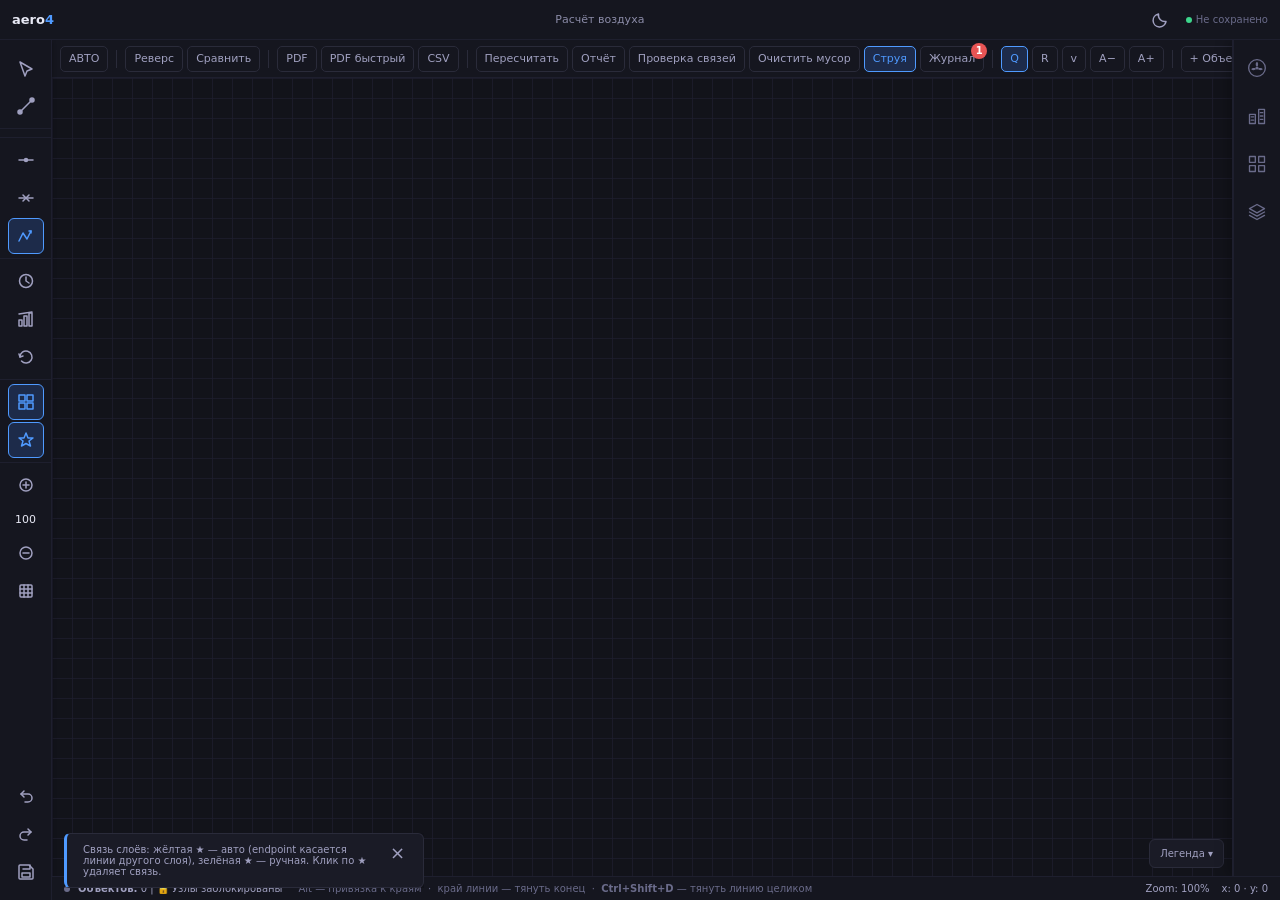
<file: index.html>
<!DOCTYPE html>
<html lang="ru">

<head>
  <meta charset="UTF-8">
  <meta http-equiv="Content-Security-Policy" content="default-src 'self'; script-src 'self' 'unsafe-inline'; style-src 'self' 'unsafe-inline'; img-src 'self' data: blob: https: http:; font-src 'self' data:; connect-src 'self' blob:; object-src 'none'; base-uri 'self'; form-action 'self';">
  <title>Расчёт вентиляционной сети шахтных выработок</title>
  <script src="./js/fabric-min.js"></script>
  <script src="./js/vendor/jspdf.umd.min.js"></script>
  <script src="./js/vendor/html2canvas.min.js"></script>
  <!-- п.5: three.js / OrbitControls временно не грузим — 3D отключён -->
  <!-- <script src="./js/vendor/three.min.js"></script> -->
  <!-- <script src="./js/vendor/OrbitControls.js"></script> -->

  <!-- CSS — порядок загрузки важен -->
  <link rel="stylesheet" href="./styles/variables.css">
  <link rel="stylesheet" href="./styles/reset.css">
  <link rel="stylesheet" href="./styles/layout.css">
  <link rel="stylesheet" href="./styles/components.css">
  <link rel="stylesheet" href="./styles/canvas.css">
  <link rel="stylesheet" href="./styles/panels.css">
  <link rel="stylesheet" href="./styles/modal.css">
  <link rel="stylesheet" href="./styles/animations.css">
  <link rel="stylesheet" href="./styles/view3d.css">
</head>

<body>
  <div class="app-shell">

    <!-- ═══ ХЕДЕР (40px) ═══ -->
    <header class="app-header">
      <div class="app-header__logo">aero<span>4</span></div>
      <nav class="app-header__menu">
        <!-- 2026-05-13: переход на отдельную страницу временно отключён по запросу.
             Текст оставлен для визуальной непрерывности шапки, но кликабельная
             ссылка закомментирована. -->
        <span class="app-header__menu-item" style="cursor:default;opacity:0.85;">Расчёт воздуха</span>
        <!-- <a href="air-demand.html" class="app-header__menu-item">Расчёт воздуха</a> -->
      </nav>
      <div class="app-header__status">
        <button class="toolbar-btn" id="themeToggleBtn" data-tooltip="Тема" onclick="toggleTheme()" style="width:28px;height:28px;">
          <svg viewBox="0 0 18 18" fill="none" stroke="currentColor" stroke-width="1.5" stroke-linecap="round" stroke-linejoin="round">
            <path d="M15 10.5A6.5 6.5 0 0 1 7.5 3a6.5 6.5 0 1 0 7.5 7.5z"/>
          </svg>
        </button>
        <div class="app-header__save-badge">
          <span class="app-header__save-dot" id="saveDot"></span>
          <span id="saveStatusText">Не сохранено</span>
        </div>
      </div>
    </header>

    <!-- ═══ ЛЕВЫЙ ТУЛБАР (52px) ═══ -->
    <aside class="app-toolbar">
      <!-- Группа 1: Выделение, Линия -->
      <div class="toolbar-group">
        <button class="toolbar-btn" data-tooltip="Выделение" data-hotkey="Esc" onclick="deactivateAllModes()">
          <svg viewBox="0 0 18 18" fill="none" stroke="currentColor" stroke-width="1.5" stroke-linecap="round" stroke-linejoin="round">
            <path d="M3 3l5 14 2-5 5-2L3 3z"/>
          </svg>
        </button>
        <button class="toolbar-btn" id="lineDrawingBtn" data-tooltip="Ветвь" data-hotkey="L" onclick="activateLineDrawing()">
          <svg viewBox="0 0 18 18" fill="none" stroke="currentColor" stroke-width="1.5" stroke-linecap="round" stroke-linejoin="round">
            <line x1="3" y1="15" x2="15" y2="3"/>
            <circle cx="3" cy="15" r="2" fill="currentColor"/>
            <circle cx="15" cy="3" r="2" fill="currentColor"/>
          </svg>
        </button>
      </div>

      <!-- Группа 1.5: Связь слоёв -->
      <div class="toolbar-group">
        <!-- Связь слоёв теперь определяется АВТОМАТИЧЕСКИ при касании endpoint
             линии одного слоя на линию другого слоя (≤10px). Жёлтая ★ = авто,
             зелёная ★ = ручная (старые точки сохранены, кнопку скрыли). -->
        <button class="toolbar-btn" id="crossLayerBtn" data-tooltip="Связь слоёв (ручной режим, скрыт)" onclick="toggleCrossLayerMode()" style="display:none;">
          <svg viewBox="0 0 18 18" fill="none" stroke="currentColor" stroke-width="1.5" stroke-linecap="round" stroke-linejoin="round">
            <line x1="2" y1="9" x2="16" y2="9"/>
            <line x1="9" y1="2" x2="9" y2="16"/>
            <circle cx="9" cy="9" r="3" fill="currentColor" stroke="none"/>
          </svg>
        </button>
      </div>

      <!-- Группа 2: Разделить, Упростить, Непрерывный -->
      <div class="toolbar-group">
        <button class="toolbar-btn" data-tooltip="Разделить" data-hotkey="S" onclick="splitAllLines()">
          <svg viewBox="0 0 18 18" fill="none" stroke="currentColor" stroke-width="1.5" stroke-linecap="round" stroke-linejoin="round">
            <line x1="2" y1="9" x2="7" y2="9"/>
            <line x1="11" y1="9" x2="16" y2="9"/>
            <circle cx="9" cy="9" r="1.5" fill="currentColor"/>
          </svg>
        </button>
        <button class="toolbar-btn" data-tooltip="Упростить (объединить сегменты)" onclick="simplifyAllLines()">
          <svg viewBox="0 0 18 18" fill="none" stroke="currentColor" stroke-width="1.5" stroke-linecap="round" stroke-linejoin="round">
            <line x1="2" y1="9" x2="16" y2="9"/>
            <polyline points="6,6 9,9 6,12"/>
            <polyline points="12,6 9,9 12,12"/>
          </svg>
        </button>
        <button class="toolbar-btn" id="continuousModeBtn" data-tooltip="Непрерывный" onclick="toggleContinuousMode()">
          <svg viewBox="0 0 18 18" fill="none" stroke="currentColor" stroke-width="1.5" stroke-linecap="round" stroke-linejoin="round">
            <polyline points="2,14 6,6 10,12 14,4"/>
            <polyline points="12,4 14,4 14,6"/>
          </svg>
        </button>
      </div>

      <!-- Группа 3: Расчёт, Анализ, Сброс, Анимация вентиляторов -->
      <div class="toolbar-group">
        <!-- п.4: вращение вентилятора убрано — кнопка скрыта.
             Реверс теперь меняется только через свойства самого фана (модалка). -->
        <button class="toolbar-btn" id="fanAnimationBtn" data-tooltip="Анимация вентиляторов / Реверс" onclick="toggleFanAnimationAndReverse()" style="display:none;">
          <svg viewBox="0 0 18 18" fill="currentColor" stroke="none">
            <circle cx="9" cy="9" r="7.5" fill="none" stroke="currentColor" stroke-width="1.2"/>
            <circle cx="9" cy="9" r="1.4"/>
            <path d="M9.7 7.5 C10.3 5.8 10 3.8 9 3.3 C7.8 3.8 7.5 5.8 8.3 7.5Z"/>
            <path d="M10.2 10.3 C11.8 11.2 13.8 11.2 14.2 10 C13.5 9 11.8 8.6 10 9.4Z"/>
            <path d="M7.8 10.3 C6.2 11.2 4.2 11.2 3.8 10 C4.5 9 6.2 8.6 8 9.4Z"/>
          </svg>
        </button>
        <button class="toolbar-btn" id="calculateAirBtn" data-tooltip="Расчёт воздуха">
          <svg viewBox="0 0 18 18" fill="none" stroke="currentColor" stroke-width="1.5" stroke-linecap="round" stroke-linejoin="round">
            <circle cx="9" cy="9" r="6.5"/>
            <path d="M9 5v4l3 2"/>
          </svg>
        </button>
        <button class="toolbar-btn" id="analyzePointsBtn" data-tooltip="Анализ точек">
          <svg viewBox="0 0 18 18" fill="none" stroke="currentColor" stroke-width="1.5" stroke-linecap="round" stroke-linejoin="round">
            <rect x="2" y="10" width="3" height="6"/>
            <rect x="7" y="6" width="3" height="10"/>
            <rect x="12" y="3" width="3" height="13"/>
            <line x1="2" y1="4" x2="15" y2="2"/>
          </svg>
        </button>
        <button class="toolbar-btn" id="resetCalcBtn" data-tooltip="Сбросить расчёт">
          <svg viewBox="0 0 18 18" fill="none" stroke="currentColor" stroke-width="1.5" stroke-linecap="round" stroke-linejoin="round">
            <path d="M3 9a6 6 0 1 1 1.5 4"/>
            <polyline points="2,6 3,9 6,8"/>
          </svg>
        </button>
      </div>

      <!-- Группа 4: Сетка, Авторазбивка -->
      <div class="toolbar-group">
        <button class="toolbar-btn active" id="gridToggleBtn" data-tooltip="Сетка" data-hotkey="G" onclick="toggleGrid()">
          <svg viewBox="0 0 18 18" fill="none" stroke="currentColor" stroke-width="1.5" stroke-linecap="round" stroke-linejoin="round">
            <rect x="2" y="2" width="6" height="6"/>
            <rect x="10" y="2" width="6" height="6"/>
            <rect x="2" y="10" width="6" height="6"/>
            <rect x="10" y="10" width="6" height="6"/>
          </svg>
        </button>
        <button class="toolbar-btn active" id="autoSplitBtn" data-tooltip="Авторазбивка" data-hotkey="A" onclick="toggleAutoSplitMode()">
          <svg viewBox="0 0 18 18" fill="none" stroke="currentColor" stroke-width="1.5" stroke-linecap="round" stroke-linejoin="round">
            <path d="M9 2l2 5h5l-4 3 1.5 5L9 12.5 4.5 15 6 10 2 7h5z"/>
          </svg>
        </button>
      </div>

      <!-- Zoom controls -->
      <div class="toolbar-group zoom-controls">
        <button class="toolbar-btn" id="zoomInBtn" data-tooltip="Приблизить" onclick="zoomIn()">
          <svg viewBox="0 0 18 18" fill="none" stroke="currentColor" stroke-width="1.5" stroke-linecap="round" stroke-linejoin="round">
            <circle cx="9" cy="9" r="6"/><line x1="6" y1="9" x2="12" y2="9"/><line x1="9" y1="6" x2="9" y2="12"/>
          </svg>
        </button>
        <input type="number" class="zoom-level" id="zoomLevel" data-tooltip="Масштаб (можно ввести вручную, %)" min="10" max="500" step="5" value="100" style="width:46px;text-align:center;background:transparent;border:none;color:inherit;font-size:11px;-moz-appearance:textfield;">
        <script>
          (function(){
            var el = document.getElementById('zoomLevel');
            if (!el) return;
            el.addEventListener('change', function() {
              var pct = Math.max(10, Math.min(500, parseInt(this.value) || 100));
              this.value = pct;
              if (typeof window.canvas !== 'undefined' && window.canvas && typeof window.zoomToPoint === 'function') {
                var center = new fabric.Point(window.canvas.width / 2, window.canvas.height / 2);
                window.zoomToPoint(center, pct / 100);
              } else if (window.canvas && typeof drawGrid === 'function') {
                window.canvas.zoomToPoint(new fabric.Point(window.canvas.width/2, window.canvas.height/2), pct/100);
                drawGrid(APP_CONFIG.GRID_SIZE);
              }
            });
          })();
        </script>
        <button class="toolbar-btn" id="zoomOutBtn" data-tooltip="Отдалить" onclick="zoomOut()">
          <svg viewBox="0 0 18 18" fill="none" stroke="currentColor" stroke-width="1.5" stroke-linecap="round" stroke-linejoin="round">
            <circle cx="9" cy="9" r="6"/><line x1="6" y1="9" x2="12" y2="9"/>
          </svg>
        </button>
        <button class="toolbar-btn" id="zoomResetBtn" data-tooltip="Вписать в экран" onclick="zoomReset()">
          <svg viewBox="0 0 18 18" fill="none" stroke="currentColor" stroke-width="1.5" stroke-linecap="round" stroke-linejoin="round">
            <rect x="3" y="3" width="12" height="12" rx="1"/><path d="M3 7h12M3 11h12M7 3v12M11 3v12"/>
          </svg>
        </button>
      </div>

      <!-- Спейсер -->
      <div class="toolbar-spacer"></div>

      <!-- Внизу: Undo, Redo, Save -->
      <div class="toolbar-group">
        <button class="toolbar-btn" id="undoBtn" data-tooltip="Отменить" data-hotkey="Ctrl+Z" onclick="undoAction()">
          <svg viewBox="0 0 18 18" fill="none" stroke="currentColor" stroke-width="1.5" stroke-linecap="round" stroke-linejoin="round">
            <path d="M4 7h7a4 4 0 0 1 0 8H8"/>
            <polyline points="7,4 4,7 7,10"/>
          </svg>
        </button>
        <button class="toolbar-btn" id="redoBtn" data-tooltip="Повторить" data-hotkey="Ctrl+Y" onclick="redoAction()" disabled>
          <svg viewBox="0 0 18 18" fill="none" stroke="currentColor" stroke-width="1.5" stroke-linecap="round" stroke-linejoin="round">
            <path d="M14 7H7a4 4 0 0 0 0 8h3"/>
            <polyline points="11,4 14,7 11,10"/>
          </svg>
        </button>
        <button class="toolbar-btn" data-tooltip="Сохранить" data-hotkey="Ctrl+S" onclick="saveDrawing()">
          <svg viewBox="0 0 18 18" fill="none" stroke="currentColor" stroke-width="1.5" stroke-linecap="round" stroke-linejoin="round">
            <path d="M15 16H3a1 1 0 0 1-1-1V3a1 1 0 0 1 1-1h9l4 4v9a1 1 0 0 1-1 1z"/>
            <polyline points="13,2 13,6 6,6"/>
            <rect x="5" y="10" width="8" height="4"/>
          </svg>
        </button>
      </div>
    </aside>

    <!-- ═══ КОНТЕКСТНАЯ ПАНЕЛЬ (38px) ═══ -->
    <div class="app-context-bar">
      <!-- Режимы -->
      <button class="context-btn" id="lineSplitModeBtn" data-tooltip="Режим разделения" onclick="toggleLineSplitMode()">АВТО</button>

      <span class="context-separator"></span>

      <!-- Реверс -->
      <button class="context-btn" id="toggleReverseBtn" data-tooltip="Реверс вентиляторов" onclick="toggleFanReverse()">Реверс</button>
      <button class="context-btn" id="compareReverseBtn" data-tooltip="Сравнить режимы" onclick="compareNormalVsReverse()">Сравнить</button>

      <span class="context-separator"></span>

      <!-- Экспорт -->
      <button class="context-btn" data-tooltip="PDF с параметрами" onclick="exportToPDFWithOptions()">PDF</button>
      <button class="context-btn" data-tooltip="Быстрый PDF" onclick="quickExportToPDF()">PDF быстрый</button>
      <button class="context-btn" data-tooltip="Экспорт CSV" onclick="exportLinePropertiesToCSV()">CSV</button>

      <span class="context-separator"></span>

      <button class="context-btn" data-tooltip="Пересчитать все свойства" onclick="calculateAllPropertiesForAllLines()">Пересчитать</button>
      <button class="context-btn" data-tooltip="Отчёт о воздухе" onclick="showAirVolumeReport()">Отчёт</button>
      <button class="context-btn" id="checkConnectionsBtn" data-tooltip="Проверить связи линий (подсветить висящие точки)" onclick="checkDanglingConnections()">Проверка связей</button>
      <button class="context-btn" id="cleanupGhostBtn" data-tooltip="Удалить микро-линии и дубли (огрызки после сплитов)" onclick="cleanupGhostLinesUI()">Очистить мусор</button>
      <button class="context-btn" id="flowColoringBtn" data-tooltip="Раскрасить струю: свежая — красная, исходящая (после загрязнителя/пожара) — синяя" onclick="toggleFlowColoring()">Струя</button>
      <button class="context-btn" id="notificationLogBtn" data-tooltip="Журнал уведомлений (полная история, пока не очищена вручную)" onclick="showNotificationLogModal()">Журнал<span id="notificationLogBadge">0</span></button>

      <span class="context-separator"></span>

      <!-- Подписи на линиях: Q/R/v + размер шрифта -->
      <button class="context-btn active" id="lineLabel_showQBtn" data-tooltip="Показывать расход Q на линии" onclick="toggleLineLabelField('showQ')">Q</button>
      <button class="context-btn" id="lineLabel_showRBtn" data-tooltip="Показывать сопротивление R на линии" onclick="toggleLineLabelField('showR')">R</button>
      <button class="context-btn" id="lineLabel_showVBtn" data-tooltip="Показывать скорость v на линии" onclick="toggleLineLabelField('showV')">v</button>
      <button class="context-btn" data-tooltip="Уменьшить шрифт подписи на линии" onclick="changeLineLabelFontSize(-1)">A−</button>
      <button class="context-btn" data-tooltip="Увеличить шрифт подписи на линии" onclick="changeLineLabelFontSize(1)">A+</button>

      <span class="context-separator"></span>

      <button class="context-btn" data-tooltip="Добавить изображение" onclick="showAddImageModal()">+ Объект</button>
      <button class="context-btn" data-tooltip="Загрузить схему" onclick="loadDrawing()">Загрузить</button>
      <!-- п.5: 3D-вид временно отключён по запросу заказчика -->
      <button class="context-btn" data-tooltip="3D-вид шахты" onclick="open3DView()" style="display:none;">3D-вид</button>
      <button class="context-btn btn-danger" data-tooltip="Очистить холст" onclick="clearCanvas()" style="border-color:var(--color-fire);color:var(--color-fire);">Очистить</button>
    </div>

    <!-- ═══ ХОЛСТ ═══ -->
    <main class="app-canvas">
      <div id="canvas-wrapper">
        <canvas id="fabric-canvas"></canvas>
      </div>

      <!-- Легенда -->
      <div class="canvas-legend collapsed">
        <div class="canvas-legend__toggle">Легенда ▾</div>
        <div class="canvas-legend__body">
          <div class="canvas-legend__item">
            <span class="canvas-legend__color" style="background:#2A2B3A"></span> Обычная ветвь
          </div>
          <div class="canvas-legend__item">
            <span class="canvas-legend__color" style="background:#4F9AFF"></span> Выделенная
          </div>
          <div class="canvas-legend__item">
            <span class="canvas-legend__color" style="background:#3DD68C"></span> Высокий расход
          </div>
          <div class="canvas-legend__item">
            <span class="canvas-legend__color" style="background:#F0A500;border-top:1px dashed #F0A500"></span> Вентилятор
          </div>
          <div class="canvas-legend__item">
            <span class="canvas-legend__color" style="background:#E85454"></span> Пожар
          </div>
        </div>
      </div>
    </main>

    <!-- ═══ ПРАВАЯ ПАНЕЛЬ: РЕЙЛ (48px) + ВЫДВИЖНОЙ DRAWER (340px) ═══ -->
    <aside class="app-properties" id="appProperties">
      <!-- Рейл справа: 4 иконки -->
      <div class="panel-rail">
        <button class="panel-rail__btn" data-tab="fans" data-tooltip="Вентиляторы" aria-label="Вентиляторы">
          <svg viewBox="0 0 18 18" fill="currentColor" stroke="none">
            <circle cx="9" cy="9" r="7.5" fill="none" stroke="currentColor" stroke-width="1.2"/>
            <circle cx="9" cy="9" r="1.4"/>
            <path d="M9.7 7.5 C10.3 5.8 10 3.8 9 3.3 C7.8 3.8 7.5 5.8 8.3 7.5Z"/>
            <path d="M10.2 10.3 C11.8 11.2 13.8 11.2 14.2 10 C13.5 9 11.8 8.6 10 9.4Z"/>
            <path d="M7.8 10.3 C6.2 11.2 4.2 11.2 3.8 10 C4.5 9 6.2 8.6 8 9.4Z"/>
          </svg>
        </button>
        <button class="panel-rail__btn" data-tab="structures" data-tooltip="Сооружения" aria-label="Сооружения">
          <svg viewBox="0 0 24 24" fill="none" stroke="currentColor" stroke-width="1.6" stroke-linecap="round" stroke-linejoin="round">
            <rect x="3" y="10" width="7" height="11"/>
            <rect x="14" y="4" width="7" height="17"/>
            <line x1="5" y1="13" x2="8" y2="13"/>
            <line x1="5" y1="17" x2="8" y2="17"/>
            <line x1="16" y1="8" x2="19" y2="8"/>
            <line x1="16" y1="12" x2="19" y2="12"/>
            <line x1="16" y1="16" x2="19" y2="16"/>
          </svg>
        </button>
        <button class="panel-rail__btn" data-tab="objects" data-tooltip="Объекты" aria-label="Объекты">
          <svg viewBox="0 0 24 24" fill="none" stroke="currentColor" stroke-width="1.6" stroke-linecap="round" stroke-linejoin="round">
            <rect x="3" y="3" width="7" height="7"/>
            <rect x="14" y="3" width="7" height="7"/>
            <rect x="3" y="14" width="7" height="7"/>
            <rect x="14" y="14" width="7" height="7"/>
          </svg>
        </button>
        <button class="panel-rail__btn" data-tab="layers" data-tooltip="Слои" aria-label="Слои">
          <svg viewBox="0 0 24 24" fill="none" stroke="currentColor" stroke-width="1.6" stroke-linecap="round" stroke-linejoin="round">
            <polygon points="12,3 21,8 12,13 3,8"/>
            <polyline points="3,12 12,17 21,12"/>
            <polyline points="3,16 12,21 21,16"/>
          </svg>
        </button>
      </div>

      <!-- Выдвижной drawer: шапка + контент -->
      <div class="panel-drawer" id="panelDrawer">
        <div class="panel-drawer__header">
          <span id="panelDrawerTitle">Панель</span>
          <button class="panel-drawer__close" id="panelDrawerClose" aria-label="Закрыть">×</button>
        </div>

        <!-- Таб: Вентиляторы -->
        <div class="panel-content" id="fans-content" hidden>
          <div class="image-library-grid" id="imageLibraryFans"></div>
        </div>

        <!-- Таб: Сооружения -->
        <div class="panel-content" id="structures-content" hidden>
          <div class="image-library-grid" id="imageLibraryStructures"></div>
        </div>

        <!-- Таб: Объекты -->
        <div class="panel-content" id="objects-content" hidden>
          <div class="image-library-grid" id="imageLibraryObjects"></div>
        </div>

        <!-- Таб: Слои -->
        <div class="panel-content" id="layers-content" hidden>
          <div class="layers-panel">
            <button class="btn btn-secondary" id="addLayerBtn" onclick="createLayer()" style="width:100%;margin-bottom:8px;">+ Добавить слой</button>
            <div id="layersList"></div>
          </div>
        </div>
      </div>
    </aside>

    <!-- ═══ СТАТУС-БАР (24px) ═══ -->
    <footer class="app-statusbar">
      <div class="statusbar-left">
        <span class="statusbar-dot" id="calcStatusDot"></span>
        <span id="status">Готово к работе</span>
      </div>
      <div class="statusbar-center">
        <span id="hint" style="font-size:10px; color:var(--color-text-muted);">Alt — привязка к краям &nbsp;·&nbsp; край линии — тянуть конец &nbsp;·&nbsp; <b>Ctrl+Shift+D</b> — тянуть линию целиком</span>
      </div>
      <div class="statusbar-right">
        <span id="statusbar-zoom">Zoom: 100%</span>
        <span id="statusbar-coords">x: 0 · y: 0</span>
      </div>
    </footer>
  </div>

  <!-- Баннер восстановления автосохранения -->
  <div id="autosaveRecoveryBanner" class="autosave-banner" style="display:none;">
    <span style="font-size:16px;">&#128190;</span>
    <span>Обнаружена несохранённая схема<span id="autosaveTime"></span>.</span>
    <button class="btn btn-primary" onclick="restoreFromAutoSave(); document.getElementById('autosaveRecoveryBanner').style.display='none';">Восстановить</button>
    <button class="btn btn-secondary" onclick="clearAutoSave(); document.getElementById('autosaveRecoveryBanner').style.display='none';">Начать заново</button>
  </div>

  <!-- ═══ МОДАЛЬНЫЕ ОКНА ═══ -->

  <!-- Модальное окно свойств линии -->
  <div id="linePropertiesModal" class="modal">
    <div class="modal-content">
      <div class="modal-header">
        <h2 class="modal-title">Свойства линии</h2>
        <button class="close-modal" onclick="closeLinePropertiesModal()">&times;</button>
      </div>
      <form id="linePropertiesForm" class="modal-form modal-form--vertical" novalidate>
        <div class="form-row">
          <div class="form-group">
            <label class="form-label">Название:</label>
            <input type="text" id="propertyName" placeholder="Например: Главная ветвь" required>
          </div>
          <div class="form-group">
            <label class="form-label">Номер:</label>
            <input type="number" id="propertyNumber" min="1" step="1" value="1">
          </div>
        </div>
        <div class="form-row">
          <div class="form-group">
            <label class="form-label">Слой:</label>
            <select id="propertyLayer"><option value="default">Основной</option></select>
          </div>
          <div class="form-group">
            <label class="form-label">Статус выработки:</label>
            <select id="propertyStatus">
              <option value="">— не задан —</option>
              <option value="штрек">Штрек</option>
              <option value="уклон">Уклон</option>
              <option value="ствол">Ствол</option>
              <option value="квершлаг">Квершлаг</option>
              <option value="бремсберг">Бремсберг</option>
              <option value="ходок">Ходок</option>
              <option value="камера">Камера</option>
            </select>
          </div>
          <div class="form-group">
            <label class="form-label">Отображение:</label>
            <select id="propertyDisplay">
              <option value="normal">Обычное</option>
              <option value="dashed">Пунктир</option>
              <option value="hidden">Скрыто</option>
            </select>
          </div>
        </div>
        <div class="form-row">
          <div class="form-group">
            <label class="form-label">Цвет:</label>
            <input type="color" id="propertyColor" value="#6A7FDB">
          </div>
          <div class="form-group">
            <label class="form-label">Толщина:</label>
            <select id="propertyWidth">
              <option value="1">1 px</option>
              <option value="2">2 px</option>
              <option value="3">3 px</option>
              <option value="4">4 px</option>
              <option value="5" selected>5 px</option>
            </select>
          </div>
        </div>
        <div class="form-row">
          <div class="form-group">
            <label for="propertyPassageLength">Длина ветви L (м):</label>
            <input type="number" id="propertyPassageLength" step="0.01" min="0" value="0.5">
          </div>
          <div class="form-group">
            <label for="propertySectionType">Тип сечения:</label>
            <select id="propertySectionType">
              <option value="Круглое">Круглое</option>
              <option value="Арочное" selected>Арочное</option>
              <option value="Трапециевидное">Трапециевидное</option>
              <option value="Прямоугольное">Прямоугольное</option>
              <option value="Квадратное">Квадратное</option>
            </select>
          </div>
        </div>
        <div class="form-row">
          <div class="form-group">
            <label for="propertySupportType">Тип крепи:</label>
            <select id="propertySupportType">
              <option value="бетон">бетон</option>
              <option value="торкрет" selected>торкрет</option>
              <option value="СВП">СВП</option>
              <option value="без крепи">без крепи</option>
              <option value="Пользовательский">Пользовательский</option>
            </select>
          </div>
          <div class="form-group">
            <label for="propertyRoughnessCoefficient">Коэффициент шероховатости k (Н·с²/м⁴):</label>
            <input type="number" id="propertyRoughnessCoefficient" step="0.000001" min="0" value="0.0019">
          </div>
        </div>
        <div class="form-row">
          <div class="form-group">
            <label for="propertyCrossSectionalArea">Площадь сечения S (м²):</label>
            <input type="number" id="propertyCrossSectionalArea" step="0.01" min="0" value="10">
          </div>
          <div class="form-group">
            <label for="propertyPerimeterPreview">Периметр P (м):</label>
            <input type="text" id="propertyPerimeterPreview" value="0" readonly>
          </div>
        </div>
        <div class="form-row">
          <div class="form-group">
            <label for="propertyXFactorPreview">x = L × P / S:</label>
            <input type="text" id="propertyXFactorPreview" value="0" readonly>
          </div>
          <div class="form-group">
            <label for="propertyAirVolume">Граничный расход / подача Q0 (м³/с):</label>
            <input type="number" id="propertyAirVolume" step="0.001" min="0" value="0">
          </div>
        </div>
        <div class="form-group">
          <label for="propertyLocalObjectResistance">Obj на ветви (Н·с²/м⁴):</label>
          <input type="number" id="propertyLocalObjectResistance" step="0.000001" min="0" value="0">
        </div>

        <!-- Модельные параметры (результаты расчёта) -->
        <div class="model-params-section">
          <div class="model-params-section__header">
            <span class="model-params-section__title">Модельные параметры — считает само, но можно исправить вручную</span>
            <div style="display:flex;gap:4px;align-items:center;">
              <button type="button" class="btn btn-secondary" id="lineEditModelParamsBtn" onclick="toggleLineModelParamsEdit()" style="height:24px;font-size:10px;padding:0 8px;">Редактировать</button>
              <button type="button" class="btn btn-secondary" id="lineModelParamsCancelBtn" onclick="cancelLineModelParamsEdit()" style="height:24px;font-size:10px;padding:0 8px;display:none;">Отмена</button>
              <button type="button" class="btn btn-danger" id="lineModelParamsResetBtn" onclick="resetLineModelParams()" style="height:24px;font-size:10px;padding:0 8px;display:none;">Сбросить вручную</button>
            </div>
          </div>
          <div class="form-row">
            <div class="form-group">
              <label for="propertyResultFlow">Расход Q (м³/с):</label>
              <input type="number" id="propertyResultFlow" step="0.001" disabled>
            </div>
            <div class="form-group">
              <label for="propertyResultVelocity">Скорость v (м/с):</label>
              <input type="number" id="propertyResultVelocity" step="0.01" disabled>
            </div>
            <div class="form-group">
              <label for="propertyResultResistance">Сопротивление R (Н·с²/м⁴):</label>
              <input type="number" id="propertyResultResistance" step="0.0001" disabled>
            </div>
          </div>
        </div>

        <div class="modal-buttons">
          <button type="button" class="btn btn-secondary" onclick="closeLinePropertiesModal()">Отмена</button>
          <button type="submit" class="btn btn-primary">Применить</button>
        </div>
      </form>
    </div>
  </div>

  <!-- Модальное окно свойств объекта -->
  <div id="objectPropertiesModal" class="modal">
    <div class="modal-content">
      <div class="modal-header">
        <h2 class="modal-title">Свойства объекта</h2>
        <button class="close-modal" onclick="closeObjectPropertiesModal()">&times;</button>
      </div>
      <!-- novalidate: блокировал submit при скрытых number-полях (objPropertyX/Y и т.п.).
           Браузер выдавал «invalid form control … is not focusable» и прерывал
           submit — кнопка «Сохранить» переставала срабатывать. Вся валидация
           идёт в applyObjectProperties() на JS, HTML5-проверка тут не нужна. -->
      <form id="objectPropertiesForm" class="modal-form" novalidate>
        <div class="form-row">
          <div class="form-group" style="flex:2">
            <label class="form-label">Название:</label>
            <input type="text" id="objPropertyName" placeholder="Например: Вентилятор" required>
          </div>
          <div class="form-group" style="flex:1">
            <label class="form-label">Номер:</label>
            <input type="number" id="objPropertyNumber" min="1" step="1" value="1">
          </div>
        </div>
        <div class="form-row">
          <div class="form-group">
            <label class="form-label">Слой:</label>
            <select id="objPropertyLayer"><option value="default">Основной</option></select>
          </div>
          <div class="form-group">
            <label class="form-label">Статус выработки:</label>
            <select id="objPropertyStatus">
              <option value="">— не задан —</option>
              <option value="штрек">Штрек</option>
              <option value="уклон">Уклон</option>
              <option value="ствол">Ствол</option>
              <option value="квершлаг">Квершлаг</option>
              <option value="бремсберг">Бремсберг</option>
              <option value="ходок">Ходок</option>
              <option value="камера">Камера</option>
            </select>
          </div>
        </div>
        <div class="form-group">
          <label class="form-label">Тип объекта:</label>
          <select id="objPropertyType">
            <option value="default">Обычный объект</option>
            <option value="fan">Вентилятор</option>
            <option value="fire">Пожар</option>
            <option value="valve">Вентдверь / перемычка</option>
            <option value="pump">Насос</option>
            <option value="atmosphere">Атмосферная связь</option>
            <option value="sensor">Датчик</option>
          </select>
        </div>
        <div class="form-row">
          <div class="form-group">
            <label class="form-label">X:</label>
            <input type="number" id="objPropertyX" placeholder="X" step="1">
          </div>
          <div class="form-group">
            <label class="form-label">Y:</label>
            <input type="number" id="objPropertyY" placeholder="Y" step="1">
          </div>
        </div>
        <div class="form-row">
          <div class="form-group">
            <label class="form-label">Ширина:</label>
            <input type="number" id="objPropertyWidth" placeholder="Ширина" step="1" min="10" max="500">
          </div>
          <div class="form-group">
            <label class="form-label">Высота:</label>
            <input type="number" id="objPropertyHeight" placeholder="Высота" step="1" min="10" max="500">
          </div>
        </div>
        <div class="form-row">
          <div class="form-group">
            <label for="objAirVolume">Подача / расход Q0 (м³/с):</label>
            <input type="number" step="0.1" min="0" id="objAirVolume" name="objAirVolume" title="Модуль расхода. Направление задаётся переключателем «Режим вентилятора» (Подача / Реверс).">
          </div>
          <div class="form-group">
            <label for="objAirResistance">Локальное сопротивление Robj (Н·с²/м⁴):</label>
            <input type="number" step="0.00001" id="objAirResistance" name="objAirResistance">
          </div>
        </div>
        <div class="form-row" id="objFanModeRow" style="display:none;">
          <div class="form-group">
            <label for="objFanMode">Режим вентилятора:</label>
            <select id="objFanMode">
              <option value="supply">Подача</option>
              <option value="reverse">Реверс (всасывание)</option>
            </select>
          </div>
          <div class="form-group" style="display:flex;align-items:center;gap:8px;">
            <input type="checkbox" id="objIsFlowSource" checked onchange="updateObjectPropertyVisibility()">
            <label for="objIsFlowSource" style="cursor:pointer;font-weight:600;color:var(--color-accent);">
              Начало подачи воздуха
            </label>
          </div>
        </div>
        <div class="form-row" id="objLocalFanRow" style="display:none;">
          <div class="form-group">
            <label for="objFanStaticPressure">Давление ВМП (Па):</label>
            <input type="number" step="1" min="0" id="objFanStaticPressure" value="0">
          </div>
          <div class="form-group">
            <label for="objLocalFanFlow">Расход ВМП (м³/с):</label>
            <input type="number" step="0.001" min="0" id="objLocalFanFlow" value="0">
          </div>
        </div>
        <div class="form-row" id="objConsumerRow" style="display:none;">
          <div class="form-group" style="display:flex;align-items:center;gap:8px;">
            <input type="checkbox" id="objIsConsumer" onchange="updateObjectPropertyVisibility()">
            <label for="objIsConsumer" style="cursor:pointer;font-weight:600;color:var(--color-accent);">
              Потребитель воздуха (пожар/утечка)
            </label>
          </div>
          <div class="form-group" id="objConsumeFlowGroup">
            <label for="objConsumeFlow">Потребляемый расход (м³/с):</label>
            <input type="number" step="0.001" min="0" id="objConsumeFlow" value="0">
          </div>
        </div>
        <div class="form-row" id="objDoorModeRow" style="display:none;">
          <div class="form-group">
            <label for="objDoorMode">Режим вентдвери:</label>
            <select id="objDoorMode">
              <option value="open">Дверь открыта</option>
              <option value="closed">Дверь закрыта</option>
              <option value="window">Дверь с вентокном</option>
            </select>
          </div>
          <div class="form-group" id="objWindowAreaRow">
            <label for="objWindowArea">Площадь вентокна:</label>
            <select id="objWindowArea">
              <option value="1">1 м²</option>
              <option value="1.5">1.5 м²</option>
              <option value="2">2 м²</option>
              <option value="2.5">2.5 м²</option>
              <option value="3">3 м²</option>
              <option value="3.5">3.5 м²</option>
              <option value="4">4 м²</option>
              <option value="4.5">4.5 м²</option>
              <option value="5">5 м²</option>
            </select>
          </div>
        </div>
        <div id="objAtmosphereCard" style="display:none;">
          <div class="form-row">
            <div class="form-group">
              <label for="objAtmosphereHeight">Высота H (м):</label>
              <input type="number" step="0.01" id="objAtmosphereHeight" value="0">
            </div>
            <div class="form-group">
              <label for="objAtmosphereSign">Знак влияния:</label>
              <select id="objAtmosphereSign">
                <option value="1">Положительный</option>
                <option value="-1">Отрицательный</option>
              </select>
            </div>
          </div>
          <div class="form-row">
            <div class="form-group">
              <label for="objAtmosphereTemp1">t1, ср (°C):</label>
              <input type="number" step="0.01" id="objAtmosphereTemp1" value="0">
            </div>
            <div class="form-group">
              <label for="objAtmosphereTemp2">t2, ср (°C):</label>
              <input type="number" step="0.01" id="objAtmosphereTemp2" value="0">
            </div>
          </div>
          <div class="form-row">
            <div class="form-group">
              <label for="objAtmosphereHeMm">he (мм вод. ст.):</label>
              <input type="text" id="objAtmosphereHeMm" value="0" readonly>
            </div>
            <div class="form-group">
              <label for="objAtmosphereHePa">He (Па):</label>
              <input type="text" id="objAtmosphereHePa" value="0" readonly>
            </div>
          </div>
        </div>
        <!-- Модельные параметры объекта -->
        <div class="model-params-section">
          <div class="model-params-section__header">
            <span class="model-params-section__title">Модельные параметры — считает само, но можно исправить вручную</span>
            <div style="display:flex;gap:4px;align-items:center;">
              <button type="button" class="btn btn-secondary" id="objEditModelParamsBtn" onclick="toggleObjModelParamsEdit()" style="height:24px;font-size:10px;padding:0 8px;">Редактировать</button>
              <button type="button" class="btn btn-secondary" id="objModelParamsCancelBtn" onclick="cancelObjModelParamsEdit()" style="height:24px;font-size:10px;padding:0 8px;display:none;">Отмена</button>
              <button type="button" class="btn btn-danger" id="objModelParamsResetBtn" onclick="resetObjModelParams()" style="height:24px;font-size:10px;padding:0 8px;display:none;">Сбросить вручную</button>
            </div>
          </div>
          <div class="form-row">
            <div class="form-group">
              <label for="objResultFlow">Расход Q (м³/с):</label>
              <input type="number" id="objResultFlow" step="0.001" disabled>
            </div>
            <div class="form-group">
              <label for="objResultVelocity">Скорость v (м/с):</label>
              <input type="number" id="objResultVelocity" step="0.01" disabled>
            </div>
            <div class="form-group">
              <label for="objResultResistance">Сопротивление R (Н·с²/м⁴):</label>
              <input type="number" id="objResultResistance" step="0.0001" disabled>
            </div>
          </div>
        </div>

        <div class="modal-buttons">
          <button type="button" class="btn btn-danger" onclick="deleteCurrentObject()">Удалить</button>
          <button type="button" class="btn btn-secondary" onclick="closeObjectPropertiesModal()">Отмена</button>
          <button type="submit" class="btn btn-primary">Сохранить</button>
        </div>
      </form>
    </div>
  </div>

  <!-- Модальное окно добавления изображения -->
  <div id="addImageModal" class="modal">
    <div class="modal-content">
      <div class="modal-header">
        <h2 class="modal-title">Добавить изображение</h2>
        <button class="close-modal" onclick="closeAddImageModal()">&times;</button>
      </div>
      <form id="addImageForm" class="modal-form" novalidate>
        <div class="form-group">
          <label class="form-label">URL изображения:</label>
          <input type="url" id="newImageUrl" placeholder="https://example.com/image.png">
        </div>
        <div class="form-group">
          <label class="form-label">Название:</label>
          <input type="text" id="newImageName" placeholder="Например: Вентилятор" required>
        </div>
        <div class="form-group">
          <label class="form-label">Тип объекта:</label>
          <select id="newImageType">
            <option value="default">Обычный объект</option>
            <option value="fan">Вентилятор</option>
            <option value="fire">Пожар</option>
            <option value="valve">Вентдверь / перемычка</option>
            <option value="pump">Насос</option>
            <option value="atmosphere">Атмосферная связь</option>
            <option value="sensor">Датчик</option>
          </select>
        </div>
        <div class="modal-buttons">
          <button type="button" class="btn btn-secondary" onclick="closeAddImageModal()">Отмена</button>
          <button type="submit" class="btn btn-primary">Добавить</button>
        </div>
      </form>
    </div>
  </div>

  <!-- Модальное окно информации о точке -->
  <div id="intersectionPointModal" class="modal">
    <div class="modal-content" style="max-width: 800px;">
      <div class="modal-header">
        <h2 class="modal-title">Информация о точке разделения</h2>
        <button class="close-modal" onclick="closeIntersectionPointModal()">&times;</button>
      </div>
      <div id="intersectionPointModalContent" style="padding: 20px;"></div>
      <div class="modal-buttons">
        <button class="btn btn-secondary" onclick="closeIntersectionPointModal()">Закрыть</button>
      </div>
    </div>
  </div>

  <!-- Модальное окно отчета о воздухе -->
  <div id="airVolumeReportModal" class="modal">
    <div class="modal-content" style="max-width: 800px; max-height: 80vh; overflow-y: auto;">
      <div class="modal-header">
        <h3>Отчет о передаче объемов воздуха</h3>
        <span class="modal-close" onclick="closeAirVolumeReport()">&times;</span>
      </div>
      <div class="modal-body" id="airVolumeReportContent"></div>
    </div>
  </div>

  <!-- Модальное окно экспорта PDF -->
  <div id="pdfExportModal" class="modal">
    <div class="modal-content">
      <div class="modal-header">
        <h3>Экспорт в PDF</h3>
        <span class="close" onclick="closePdfExportModal()">&times;</span>
      </div>
      <div class="modal-body">
        <div class="form-group">
          <label for="pdfQuality">Качество (масштаб):</label>
          <select id="pdfQuality" class="form-control">
            <option value="1">Низкое (1x)</option>
            <option value="2" selected>Среднее (2x)</option>
            <option value="3">Высокое (3x)</option>
          </select>
        </div>
        <div class="form-group">
          <label for="pdfFormat">Формат бумаги:</label>
          <select id="pdfFormat" class="form-control">
            <option value="A4">A4 (210×297 мм)</option>
            <option value="A3">A3 (297×420 мм)</option>
            <option value="original">Оригинальный размер</option>
          </select>
        </div>
        <div class="form-group form-check">
          <input type="checkbox" id="includeGrid" class="form-check-input" checked>
          <label for="includeGrid" class="form-check-label">Включить сетку</label>
        </div>
        <div class="form-group form-check">
          <input type="checkbox" id="includeAirVolumeText" class="form-check-input" checked>
          <label for="includeAirVolumeText" class="form-check-label">Включить тексты объемов воздуха</label>
        </div>
        <div class="form-group form-check">
          <input type="checkbox" id="addMetadata" class="form-check-input" checked>
          <label for="addMetadata" class="form-check-label">Добавить метаданные</label>
        </div>
      </div>
      <div class="modal-footer">
        <button type="button" class="btn btn-primary" onclick="startPdfExport()">Экспортировать</button>
        <button type="button" class="btn btn-secondary" onclick="closePdfExportModal()">Отмена</button>
      </div>
    </div>
  </div>

  <!-- Контекстное меню -->
  <div id="contextMenu" class="context-menu">
    <div class="context-menu-item" onclick="deleteObject()">Удалить</div>
    <div class="context-menu-item" onclick="duplicateObject()">Дублировать</div>
    <div class="context-menu-item" onclick="bringObjectToFront()">На передний план</div>
    <div class="context-menu-item" onclick="sendObjectToBack()">На задний план</div>
  </div>

  <!-- Контейнер для уведомлений -->
  <div id="notificationContainer"></div>

  <!-- ═══ 3D-ВИД (оверлей) ═══ -->
  <div id="view3dOverlay" class="view3d-overlay" style="display:none;">
    <div class="view3d-header">
      <span class="view3d-title">3D-вид шахты</span>
      <div class="view3d-header-controls">
        <button class="view3d-btn" id="view3dRebuildBtn" title="Перестроить сцену по текущей 2D-схеме">Обновить</button>
        <button class="view3d-btn view3d-btn-close" onclick="close3DView()" title="Закрыть (Esc)">×</button>
      </div>
    </div>
    <div class="view3d-body">
      <canvas id="view3dCanvas"></canvas>
      <div class="view3d-controls" id="view3dControls">
        <div class="view3d-control-row">
          <label class="view3d-label">Z-усиление: <span id="v3d_zExagVal">3</span></label>
          <input type="range" id="v3d_zExag" min="1" max="10" step="0.5" value="3">
        </div>
        <div class="view3d-control-row">
          <label class="view3d-label">Радиус труб: <span id="v3d_radiusVal">1</span></label>
          <input type="range" id="v3d_radius" min="0.3" max="3" step="0.1" value="1">
        </div>
        <div class="view3d-control-row">
          <label class="view3d-label"><input type="checkbox" id="v3d_labels"> Номера узлов</label>
        </div>
        <div class="view3d-control-row">
          <label class="view3d-label"><input type="checkbox" id="v3d_colorByFlow" checked> Цвет по расходу Q</label>
        </div>
        <div class="view3d-legend" id="view3dLegend">
          <div class="view3d-legend-title">Легенда</div>
          <div class="view3d-legend-item"><span class="view3d-legend-dot" style="background:#f0a500"></span>Вентилятор</div>
          <div class="view3d-legend-item"><span class="view3d-legend-dot" style="background:#e85454"></span>Клапан</div>
          <div class="view3d-legend-item"><span class="view3d-legend-dot" style="background:#4f9aff"></span>Атмосфера</div>
          <div class="view3d-legend-item"><span class="view3d-legend-dot" style="background:#ff6b2b"></span>Пожар</div>
          <div class="view3d-legend-item"><span class="view3d-legend-dot" style="background:#999"></span>Прочие</div>
          <div class="view3d-legend-item"><span class="view3d-legend-dot" style="background:#2ed573"></span>Вертикальный ствол</div>
        </div>
      </div>
      <div class="view3d-hint" id="view3dHint">ЛКМ — вращение · ПКМ — панорама · Колесо — зум · Esc — закрыть</div>
    </div>
  </div>

  <!-- Модули проекта (порядок загрузки важен!) -->
  <script src="js-for-index4/uiTheme.js"></script>
  <script src="js-for-index4/config.js"></script>
  <script src="js-for-index4/utils.js"></script>
  <script src="js-for-index4/airModel.js"></script>
  <script src="js-for-index4/lineModel.js"></script>
  <script src="js-for-index4/geometry.js"></script>
  <script src="js-for-index4/cache.js"></script>
  <script src="js-for-index4/networkBuilder.js"></script>
  <script src="js-for-index4/airSolver.js"></script>
  <script src="js-for-index4/visualization.js"></script>
  <script src="js-for-index4/chainAnalysis.js"></script>
  <script src="js-for-index4/intersections.js"></script>
  <script src="js-for-index4/undoRedo.js"></script>
  <script src="js-for-index4/contextMenu.js"></script>
  <script src="js-for-index4/layersManager.js"></script>
  <script src="js-for-index4/imageManager.js"></script>
  <script src="js-for-index4/modals.js"></script>
  <script src="js-for-index4/propertyPanel.js"></script>
  <script src="js-for-index4/canvasSetup.js"></script>
  <script src="js-for-index4/keyboard.js"></script>
  <script src="js-for-index4/uiTabs.js"></script>
  <script src="js-for-index4/main5.js"></script>
  <script src="js-for-index4/projectManager.js"></script>
  <script src="js-for-index4/csvExport.js"></script>
  <script src="js-for-index4/pdfExport.js"></script>
  <script src="js-for-index4/testExport.js"></script>
  <!-- п.5: view3d.js временно не грузим — 3D отключён -->
  <!-- <script src="js-for-index4/view3d.js"></script> -->
  <!-- Заглушки чтобы onclick="open3DView()" не падал при случайном вызове -->
  <script>window.open3DView = function() {}; window.close3DView = function() {};</script>
</body>

</html>
</file>
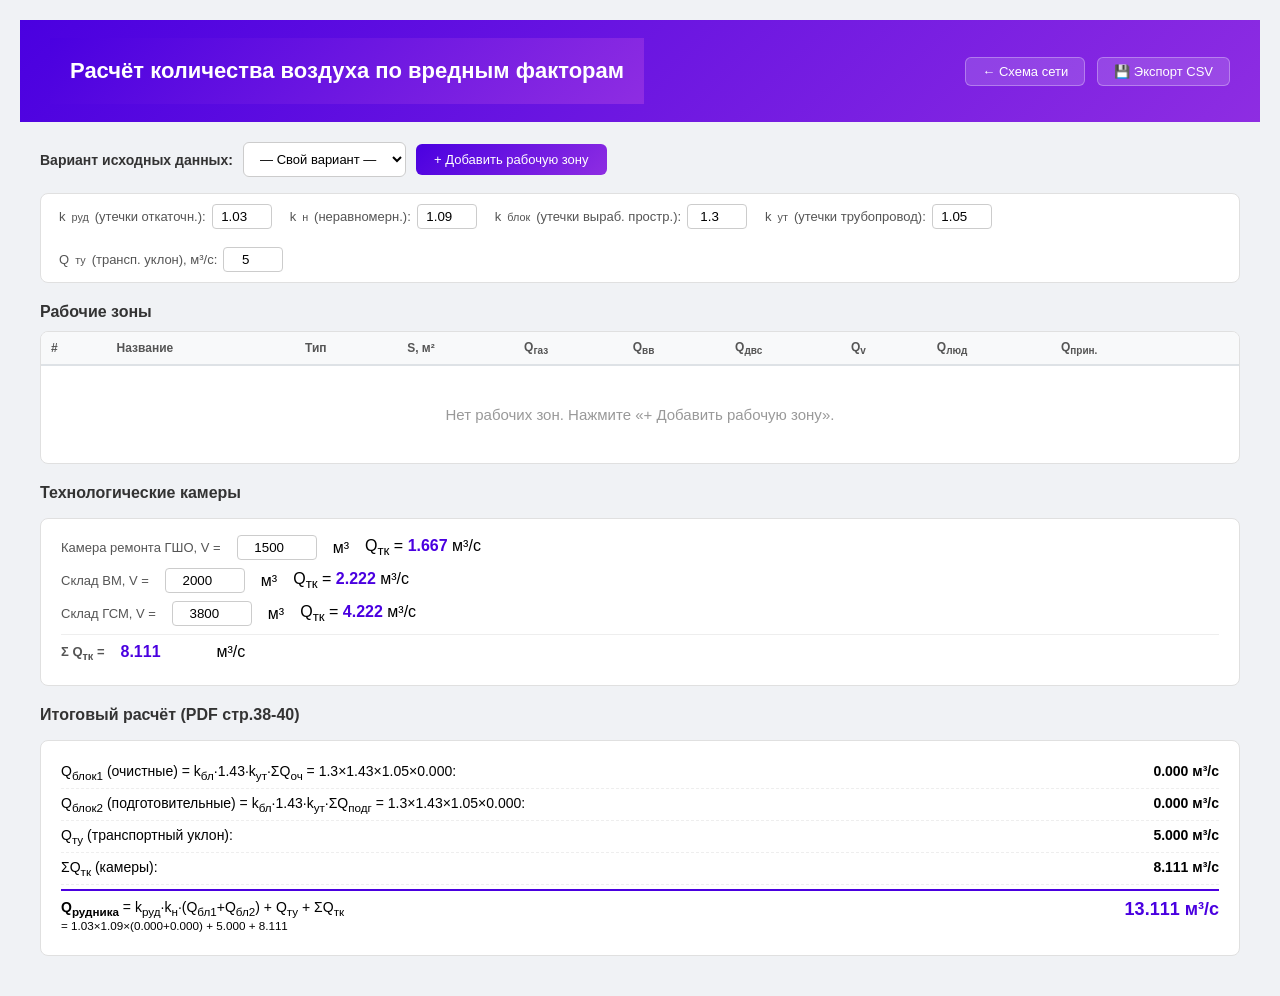
<file: air-demand.html>
<!DOCTYPE html>
<html lang="ru">
<head>
  <meta charset="UTF-8">
  <meta name="viewport" content="width=device-width, initial-scale=1.0">
  <meta http-equiv="Content-Security-Policy" content="default-src 'self'; script-src 'self' 'unsafe-inline'; style-src 'self' 'unsafe-inline'; img-src 'self' data: blob: https: http:; font-src 'self' data:; connect-src 'self' blob:; object-src 'none'; base-uri 'self'; form-action 'self';">
  <title>Расчёт количества воздуха</title>
  <link rel="stylesheet" href="styles/style2.css">
  <style>
    body { margin: 0; font-family: 'Segoe UI', Tahoma, Geneva, Verdana, sans-serif; background: #f0f2f5; }
    .page-header {
      background: linear-gradient(135deg, #4A00E0, #8E2DE2);
      color: #fff; padding: 18px 30px; display: flex; align-items: center; justify-content: space-between;
    }
    .page-header h1 { margin: 0; font-size: 22px; }
    .page-header .nav-links { display: flex; gap: 12px; }
    .page-header .nav-links a, .page-header .nav-links button {
      color: #fff; background: rgba(255,255,255,0.15); border: 1px solid rgba(255,255,255,0.3);
      padding: 6px 16px; border-radius: 6px; text-decoration: none; font-size: 13px; cursor: pointer;
    }
    .page-header .nav-links a:hover, .page-header .nav-links button:hover { background: rgba(255,255,255,0.25); }

    .page-body { max-width: 1400px; margin: 20px auto; padding: 0 20px; }

    .toolbar-row { display: flex; gap: 10px; margin-bottom: 16px; align-items: center; flex-wrap: wrap; }
    .toolbar-row button {
      padding: 8px 18px; border: none; border-radius: 6px; cursor: pointer; font-size: 13px;
      background: linear-gradient(135deg, #4A00E0, #8E2DE2); color: #fff;
    }
    .toolbar-row button:hover { opacity: 0.9; }
    .toolbar-row select {
      padding: 8px 12px; border: 1px solid #ccc; border-radius: 6px; font-size: 13px; background: #fff;
    }

    .coeffs-bar {
      display: flex; gap: 18px; align-items: center; background: #fff; padding: 10px 18px;
      border-radius: 8px; margin-bottom: 16px; border: 1px solid #e0e0e0; flex-wrap: wrap;
    }
    .coeffs-bar label { font-size: 13px; color: #555; display: flex; align-items: center; gap: 6px; }
    .coeffs-bar input { width: 60px; padding: 4px 6px; border: 1px solid #ccc; border-radius: 4px; text-align: center; }

    .section-title { font-size: 16px; font-weight: 700; color: #333; margin: 20px 0 10px; }

    .table-wrap {
      background: #fff; border-radius: 8px; border: 1px solid #e0e0e0; overflow-x: auto;
    }
    table { width: 100%; border-collapse: collapse; font-size: 12px; }
    thead { background: #f8f9fa; }
    th { padding: 8px 10px; text-align: left; border-bottom: 2px solid #dee2e6; color: #555; font-weight: 600; white-space: nowrap; }
    td { padding: 6px 10px; border-bottom: 1px solid #f0f0f0; white-space: nowrap; }
    tbody tr { cursor: pointer; transition: background 0.15s; }
    tbody tr:hover { background: #f5f0ff; }
    .accepted-col { font-weight: 700; color: #4A00E0; }
    .btn-del {
      background: none; border: none; color: #c44; font-size: 16px; cursor: pointer; padding: 2px 6px; border-radius: 4px;
    }
    .btn-del:hover { background: #fee; }

    .summary-block {
      background: #fff; border-radius: 8px; border: 1px solid #e0e0e0; padding: 16px 20px; margin-top: 16px;
    }
    .summary-row { display: flex; justify-content: space-between; padding: 6px 0; border-bottom: 1px dashed #eee; font-size: 14px; }
    .summary-row:last-child { border-bottom: none; }
    .q-mine { color: #4A00E0; font-size: 18px; font-weight: 700; }

    .chambers-block {
      background: #fff; border-radius: 8px; border: 1px solid #e0e0e0; padding: 16px 20px; margin-top: 16px;
    }
    .chamber-row { display: flex; gap: 16px; align-items: center; margin-bottom: 8px; flex-wrap: wrap; }
    .chamber-row label { font-size: 13px; color: #555; }
    .chamber-row input { width: 80px; padding: 4px 6px; border: 1px solid #ccc; border-radius: 4px; text-align: center; }
    .chamber-row .val { font-weight: 700; color: #4A00E0; min-width: 80px; }

    .empty-msg { text-align: center; padding: 40px; color: #999; font-size: 15px; }

    /* Модалка */
    .exc-modal { display: none; position: fixed; top: 0; left: 0; width: 100%; height: 100%; background: rgba(0,0,0,0.4); z-index: 1000; align-items: flex-start; justify-content: center; padding-top: 30px; }
    .exc-modal-content { background: #fff; border-radius: 12px; width: 700px; max-width: 95vw; max-height: 90vh; overflow-y: auto; box-shadow: 0 8px 30px rgba(0,0,0,0.2); }
    .exc-modal-header {
      background: linear-gradient(135deg, #4A00E0, #8E2DE2); color: #fff; padding: 14px 20px;
      border-radius: 12px 12px 0 0; display: flex; justify-content: space-between; align-items: center;
    }
    .exc-modal-header h3 { margin: 0; font-size: 16px; }
    .exc-modal-close { background: none; border: none; color: #fff; font-size: 22px; cursor: pointer; }
    .exc-modal-body { padding: 20px; }
    .exc-modal-body .fg { margin-bottom: 12px; }
    .exc-modal-body .fg label { display: block; font-weight: 600; margin-bottom: 3px; font-size: 12px; color: #333; }
    .exc-modal-body .fg input, .exc-modal-body .fg select {
      width: 100%; padding: 7px 10px; border: 1px solid #dee2e6; border-radius: 6px; font-size: 13px; box-sizing: border-box;
    }
    .exc-modal-body .fg input:focus, .exc-modal-body .fg select:focus { border-color: #4A00E0; outline: none; box-shadow: 0 0 0 3px rgba(74,0,224,0.1); }
    .fg-row { display: flex; gap: 10px; }
    .fg-row .fg { flex: 1; }

    .derived-section { background: #f8f5ff; border-radius: 8px; padding: 10px 14px; margin-top: 8px; border-left: 4px solid #4A00E0; }
    .derived-section h4 { margin: 0 0 6px; font-size: 12px; color: #4A00E0; }
    .derived-row { display: flex; justify-content: space-between; padding: 2px 0; font-size: 12px; }
    .derived-row .val { font-weight: 700; }

    .factor-group { background: #fafafa; border: 1px solid #eee; border-radius: 8px; padding: 12px 14px; margin-top: 10px; }
    .factor-group h4 { margin: 0 0 8px; font-size: 13px; color: #333; border-bottom: 1px solid #eee; padding-bottom: 4px; }

    .result-box { background: #e8f5e9; border-radius: 8px; padding: 12px 16px; margin-top: 10px; text-align: center; }
    .result-box .label { font-size: 13px; color: #555; }
    .result-box .value { font-size: 20px; font-weight: 700; color: #2e7d32; }

    .exc-modal-footer { padding: 14px 20px; display: flex; gap: 10px; border-top: 1px solid #eee; }
    .exc-modal-footer button { flex: 1; padding: 10px; border: none; border-radius: 6px; font-size: 14px; cursor: pointer; }
    .btn-save { background: linear-gradient(135deg, #4A00E0, #8E2DE2); color: #fff; }
    .btn-save:hover { opacity: 0.9; }
    .btn-cancel { background: #f5f5f5; color: #333; border: 1px solid #ddd !important; }
    .btn-cancel:hover { background: #eee; }

    .collapsible-header { cursor: pointer; user-select: none; display: flex; align-items: center; gap: 6px; }
    .collapsible-header:hover { color: #4A00E0; }
    .collapsible-body { display: none; }
    .collapsible-body.open { display: block; }
  </style>
</head>
<body>

<div class="page-header">
  <h1>Расчёт количества воздуха по вредным факторам</h1>
  <div class="nav-links">
    <a href="index.html">&#8592; Схема сети</a>
    <button onclick="AirDemandUI.exportCSV()">&#128190; Экспорт CSV</button>
  </div>
</div>

<div class="page-body">

  <!-- Выбор варианта -->
  <div class="toolbar-row">
    <label style="font-size:14px;font-weight:600;color:#333;">Вариант исходных данных:</label>
    <select id="variantSelect" onchange="AirDemandUI.onVariantChange()">
      <option value="0">— Свой вариант —</option>
      <option value="1">Вариант 1</option>
      <option value="2">Вариант 2</option>
      <option value="3">Вариант 3</option>
      <option value="4">Вариант 4</option>
      <option value="5">Вариант 5</option>
    </select>
    <button onclick="AirDemandUI.addExcavation()">+ Добавить рабочую зону</button>
  </div>

  <!-- Коэффициенты рудника -->
  <div class="coeffs-bar">
    <label>k<sub>руд</sub> (утечки откаточн.): <input type="number" id="coeffKrud" step="0.01" min="1"></label>
    <label>k<sub>н</sub> (неравномерн.): <input type="number" id="coeffKnerav" step="0.01" min="1"></label>
    <label>k<sub>блок</sub> (утечки выраб. простр.): <input type="number" id="coeffKblock" step="0.1" min="1"></label>
    <label>k<sub>ут</sub> (утечки трубопровод): <input type="number" id="coeffKut" step="0.05" min="1"></label>
    <label>Q<sub>ту</sub> (трансп. уклон), м&sup3;/с: <input type="number" id="qTransport" step="0.5" min="0"></label>
  </div>

  <!-- Таблица рабочих зон -->
  <div class="section-title">Рабочие зоны</div>
  <div class="table-wrap">
    <table>
      <thead>
        <tr>
          <th>#</th>
          <th>Название</th>
          <th>Тип</th>
          <th>S, м&sup2;</th>
          <th>Q<sub>газ</sub></th>
          <th>Q<sub>вв</sub></th>
          <th>Q<sub>двс</sub></th>
          <th>Q<sub>v</sub></th>
          <th>Q<sub>люд</sub></th>
          <th>Q<sub>прин.</sub></th>
          <th></th>
        </tr>
      </thead>
      <tbody id="excTable">
      </tbody>
    </table>
    <div id="emptyMsg" class="empty-msg" style="display:none;">Нет рабочих зон. Нажмите «+ Добавить рабочую зону».</div>
  </div>

  <!-- Камеры -->
  <div class="section-title">Технологические камеры</div>
  <div class="chambers-block" id="chambersBlock">
    <div class="chamber-row">
      <label>Камера ремонта ГШО, V =</label>
      <input type="number" id="chamberGSHO" step="100" min="0"> м&sup3;
      <span>Q<sub>тк</sub> = <span class="val" id="qGSHO">—</span> м&sup3;/с</span>
    </div>
    <div class="chamber-row">
      <label>Склад ВМ, V =</label>
      <input type="number" id="chamberVM" step="100" min="0"> м&sup3;
      <span>Q<sub>тк</sub> = <span class="val" id="qVM">—</span> м&sup3;/с</span>
    </div>
    <div class="chamber-row">
      <label>Склад ГСМ, V =</label>
      <input type="number" id="chamberGSM" step="100" min="0"> м&sup3;
      <span>Q<sub>тк</sub> = <span class="val" id="qGSM">—</span> м&sup3;/с</span>
    </div>
    <div class="chamber-row" style="border-top:1px solid #eee; padding-top: 8px; margin-top: 4px;">
      <label><b>Σ Q<sub>тк</sub> =</b></label>
      <span class="val" id="qChamberTotal">—</span> м&sup3;/с
    </div>
  </div>

  <!-- Итоги -->
  <div class="section-title">Итоговый расчёт (PDF стр.38-40)</div>
  <div id="summaryBlock" class="summary-block"></div>

</div>

<!-- Модалка выработки -->
<div id="excModal" class="exc-modal" onclick="if(event.target===this) AirDemandUI.closeExcModal()">
  <div class="exc-modal-content">
    <div class="exc-modal-header">
      <h3 id="excModalTitle">Рабочая зона</h3>
      <button class="exc-modal-close" onclick="AirDemandUI.closeExcModal()">&times;</button>
    </div>
    <div class="exc-modal-body">
      <input type="hidden" id="excId">
      <input type="hidden" id="excIsNew">

      <div class="fg-row">
        <div class="fg"><label>Название</label><input type="text" id="excName" placeholder="Рабочая зона 1"></div>
        <div class="fg"><label>Тип выработки</label><select id="excType"></select></div>
      </div>
      <div class="fg-row">
        <div class="fg"><label>Тип сечения</label><select id="excSectionType"></select></div>
        <div class="fg"><label>S, м&sup2;</label><input type="number" id="excArea" step="0.1" min="0"></div>
        <div class="fg"><label>Люди, чел.</label><input type="number" id="excPeople" step="1" min="0"></div>
      </div>

      <!-- Фактор 1: Метан -->
      <div class="factor-group">
        <h4 class="collapsible-header" onclick="AirDemandUI.toggleSection(this)">&#9654; 1. По газам из массива (метан)</h4>
        <div class="collapsible-body open">
          <div class="fg-row">
            <div class="fg"><label>J, газовыделение, м&sup3;/мин</label><input type="number" id="excGasEmission" step="0.1" min="0"></div>
            <div class="fg"><label>k<sub>н</sub>, неравномерность</label><input type="number" id="excGasUneven" step="0.01" min="0" value="1"></div>
          </div>
          <div class="fg-row">
            <div class="fg"><label>C<sub>доп</sub>, допуст. конц., %</label><input type="number" id="excGasCdop" step="0.1" value="0.5"></div>
            <div class="fg"><label>C<sub>0</sub>, конц. в поступ., %</label><input type="number" id="excGasC0" step="0.01" value="0"></div>
          </div>
          <div class="derived-section">
            <div class="derived-row"><span>Q<sub>газ</sub> = 100·J·k<sub>н</sub> / (60·(C<sub>доп</sub> − C₀)):</span><span class="val" id="excQgas">—</span></div>
          </div>
        </div>
      </div>

      <!-- Фактор 2: Взрывы -->
      <div class="factor-group">
        <h4 class="collapsible-header" onclick="AirDemandUI.toggleSection(this)">&#9654; 2. По газам при взрывах</h4>
        <div class="collapsible-body open">
          <div class="fg-row">
            <div class="fg"><label>A<sub>вв</sub>, масса ВВ, кг</label><input type="number" id="excBlastMass" step="10" min="0"></div>
            <div class="fg"><label>L, длина выработки, м</label><input type="number" id="excBlastLength" step="1" min="0"></div>
          </div>
          <div class="fg-row">
            <div class="fg"><label>b, газовость ВВ, л/кг</label><input type="number" id="excBlastGasRate" step="1" value="35"></div>
            <div class="fg"><label>T, время проветр., мин</label><input type="number" id="excBlastVentTime" step="1" value="30"></div>
          </div>
          <div class="fg-row">
            <div class="fg"><label>k<sub>обв</sub>, обводнённость</label><input type="number" id="excBlastWetness" step="0.01" value="0.8"></div>
            <div class="fg"><label>k<sub>ут</sub>, утечки трубопр.</label><input type="number" id="excBlastLeakage" step="0.05" value="1.0"></div>
          </div>
          <div class="derived-section">
            <div class="derived-row"><span>Q<sub>вв</sub> = (2.25/(60·T)) × ∛(A·(S·L)²·b·k<sub>обв</sub> / k<sub>ут</sub>²):</span><span class="val" id="excQvv">—</span></div>
          </div>
        </div>
      </div>

      <!-- Фактор 3: ДВС -->
      <div class="factor-group">
        <h4 class="collapsible-header" onclick="AirDemandUI.toggleSection(this)">&#9654; 3. По газам от ДВС</h4>
        <div class="collapsible-body open">
          <div style="font-size:12px;color:#666;margin-bottom:8px;">Погрузочно-доставочная машина (ПДМ):</div>
          <div class="fg-row">
            <div class="fg"><label>C<sub>CO</sub>, выхлоп, %</label><input type="number" id="excLhdCO" step="0.0001"></div>
            <div class="fg"><label>C<sub>NO₂</sub>, выхлоп, %</label><input type="number" id="excLhdNO2" step="0.0001"></div>
            <div class="fg"><label>V<sub>двиг</sub>, м&sup3;</label><input type="number" id="excLhdVol" step="0.001"></div>
          </div>
          <div class="fg-row">
            <div class="fg"><label>n, об/с</label><input type="number" id="excLhdRPM" step="1"></div>
            <div class="fg"><label>N, мощность, кВт</label><input type="number" id="excLhdPower" step="1"></div>
            <div class="fg"><label>q, расход топл., кг/кВт·ч</label><input type="number" id="excLhdFuel" step="0.01" value="0.3"></div>
          </div>

          <div style="font-size:12px;color:#666;margin: 8px 0;" id="scalerSection">Кровлеоборочная машина (только для тупиковых):</div>
          <div class="fg-row" id="scalerFields">
            <div class="fg"><label>C<sub>CO</sub>, %</label><input type="number" id="excScalerCO" step="0.0001"></div>
            <div class="fg"><label>C<sub>NO₂</sub>, %</label><input type="number" id="excScalerNO2" step="0.0001"></div>
            <div class="fg"><label>V<sub>двиг</sub>, м&sup3;</label><input type="number" id="excScalerVol" step="0.001"></div>
          </div>
          <div class="fg-row" id="scalerFields2">
            <div class="fg"><label>n, об/с</label><input type="number" id="excScalerRPM" step="1"></div>
            <div class="fg"><label>N, кВт</label><input type="number" id="excScalerPower" step="1"></div>
            <div class="fg"><label>q, кг/кВт·ч</label><input type="number" id="excScalerFuel" step="0.01" value="0.3"></div>
          </div>

          <div style="font-size:12px;color:#666;margin: 8px 0;">Общие параметры:</div>
          <div class="fg-row">
            <div class="fg"><label>ПДК CO, %</label><input type="number" id="excPdkCO" step="0.0001" value="0.0017"></div>
            <div class="fg"><label>ПДК NO₂, %</label><input type="number" id="excPdkNO2" step="0.0001" value="0.00026"></div>
            <div class="fg"><label>L<sub>0</sub>, кг возд./кг топл.</label><input type="number" id="excAirFuel" step="0.1" value="14.4"></div>
          </div>
          <div class="fg-row">
            <div class="fg"><label>&rho;, плотность, кг/м&sup3;</label><input type="number" id="excDensity" step="0.01" value="1.23"></div>
            <div class="fg"><label>K<sub>0</sub>, содержание O₂, %</label><input type="number" id="excO2" step="0.1" value="20.7"></div>
          </div>

          <div class="derived-section">
            <div class="derived-row"><span>ПДМ: Q<sub>CO</sub></span><span class="val" id="excLhdQCO">—</span></div>
            <div class="derived-row"><span>ПДМ: Q<sub>NO₂</sub></span><span class="val" id="excLhdQNO2">—</span></div>
            <div class="derived-row"><span>ПДМ: Q<sub>O₂</sub></span><span class="val" id="excLhdQO2">—</span></div>
            <div class="derived-row" id="scalerResults1"><span>КОМ: Q<sub>CO</sub></span><span class="val" id="excScalerQCO">—</span></div>
            <div class="derived-row" id="scalerResults2"><span>КОМ: Q<sub>NO₂</sub></span><span class="val" id="excScalerQNO2">—</span></div>
            <div class="derived-row" id="scalerResults3"><span>КОМ: Q<sub>O₂</sub></span><span class="val" id="excScalerQO2">—</span></div>
            <div class="derived-row" style="border-top:1px solid #ddd;padding-top:4px;margin-top:4px;"><span><b>Q<sub>двс</sub> = max(...):</b></span><span class="val" id="excQdvs">—</span></div>
          </div>
        </div>
      </div>

      <!-- Фактор 4-5: Скорость и люди -->
      <div class="factor-group">
        <h4>4-5. По скорости и людям</h4>
        <div class="derived-section">
          <div class="derived-row"><span>Q<sub>v</sub> = S × V<sub>мин</sub> (V<sub>мин</sub> = <span id="excVmin">—</span> м/с):</span><span class="val" id="excQv">—</span></div>
          <div class="derived-row"><span>Q<sub>люд</sub> = 0.1 × n:</span><span class="val" id="excQl">—</span></div>
        </div>
      </div>

      <!-- Для камер -->
      <div class="factor-group" id="chamberFactorGroup" style="display:none;">
        <h4>Камера: по кратности воздухообмена</h4>
        <div class="fg">
          <label>V<sub>тк</sub>, объём камеры, м&sup3;</label>
          <input type="number" id="excChamberVolume" step="100" min="0">
        </div>
        <div class="derived-section">
          <div class="derived-row"><span>Q<sub>тк</sub> = (4/3600) × V:</span><span class="val" id="excQchamber">—</span></div>
        </div>
      </div>

      <!-- Итог -->
      <div class="result-box">
        <div class="label">Q<sub>принятое</sub> = max(Q<sub>газ</sub>, Q<sub>вв</sub>, Q<sub>двс</sub>, Q<sub>v</sub>, Q<sub>люд</sub>)</div>
        <div class="value" id="excQaccepted">—</div>
        <div class="label">м&sup3;/с</div>
      </div>
    </div>
    <div class="exc-modal-footer">
      <button class="btn-save" onclick="AirDemandUI.saveExcModal()">Сохранить</button>
      <button class="btn-cancel" onclick="AirDemandUI.closeExcModal()">Отмена</button>
    </div>
  </div>
</div>

<script src="js-for-index4/airDemandCalc.js"></script>
<script src="js-for-index4/airDemandUI.js"></script>
<script>
  document.addEventListener('DOMContentLoaded', function() {
    AirDemandUI.init();
    var observer = new MutationObserver(function() {
      var tbody = document.getElementById('excTable');
      var msg = document.getElementById('emptyMsg');
      if (msg) msg.style.display = (tbody && tbody.children.length === 0) ? 'block' : 'none';
    });
    var tbody = document.getElementById('excTable');
    if (tbody) observer.observe(tbody, { childList: true });
    var msg = document.getElementById('emptyMsg');
    if (msg && tbody) msg.style.display = tbody.children.length === 0 ? 'block' : 'none';
  });
</script>

</body>
</html>
</file>
<file: styles/variables.css>
/* variables.css — CSS Custom Properties (Design Tokens) */

/* === Тёмная тема (по умолчанию) === */
:root,
[data-theme="dark"] {
  --color-canvas: #12131A;
  --color-panel: #15161F;
  --color-card: #1A1B26;
  --color-hover: #252636;
  --color-border: #2A2B3A;
  --color-border-light: #1E1F2E;

  --color-accent: #4F9AFF;
  --color-accent-bg: #1D2B4A;

  --color-airflow: #3DD68C;
  --color-airflow-bg: #0F1A14;
  --color-fan: #F0A500;
  --color-fan-bg: #1A1305;
  --color-fire: #E85454;
  --color-fire-bg: #1A0A0A;

  --color-text-primary: #E8E9F5;
  --color-text-secondary: #A0A0C0;
  --color-text-muted: #6A6B8A;

  --color-grid: #1E1F2E;

  --shadow-sm: 0 2px 4px rgba(0, 0, 0, 0.3);
  --shadow-md: 0 4px 12px rgba(0, 0, 0, 0.4);
  --shadow-lg: 0 8px 24px rgba(0, 0, 0, 0.5);

  /* Canvas JS colors (read by uiTheme.js) */
  --canvas-bg: #12131A;
  --canvas-grid: rgba(30,31,46,0.8);
  --canvas-selection: rgba(79,154,255,0.15);
  --canvas-selection-border: #4F9AFF;
  --canvas-text-fill: #E8E9F5;
  --canvas-text-bg: rgba(18,19,26,0.85);
  --image-shadow-color: rgba(255,255,255,0.45);
}

/* === Светлая тема === */
[data-theme="light"] {
  --color-canvas: #F0F1F5;
  --color-panel: #FFFFFF;
  --color-header: #E6E7ED;
  --color-context-bar: #EFF0F4;
  --color-card: #F7F8FA;
  --color-hover: #E8EAF0;
  --color-border: #C4C6D2;
  --color-border-light: #D4D6E0;
  --color-context-sep: #A8ABB8;

  --color-accent: #2B6FE8;
  --color-accent-bg: #E8F0FE;

  --color-airflow: #1A9F5C;
  --color-airflow-bg: #E6F7EF;
  --color-fan: #C88500;
  --color-fan-bg: #FFF7E0;
  --color-fire: #D03030;
  --color-fire-bg: #FDE8E8;

  --color-text-primary: #1A1C24;
  --color-text-secondary: #4A4D5E;
  --color-text-muted: #8A8DA0;

  --color-grid: #E2E4EC;

  --shadow-sm: 0 1px 3px rgba(0, 0, 0, 0.08);
  --shadow-md: 0 2px 8px rgba(0, 0, 0, 0.1);
  --shadow-lg: 0 4px 16px rgba(0, 0, 0, 0.12);

  --canvas-bg: #FFFFFF;
  --canvas-grid: rgba(210,214,226,0.6);
  --canvas-selection: rgba(43,111,232,0.15);
  --canvas-selection-border: #2B6FE8;
  --canvas-text-fill: #1A1C24;
  --canvas-text-bg: rgba(255,255,255,0.6);
  --image-shadow-color: rgba(0,0,0,0.15);
}

/* === Общие токены (не зависят от темы) === */
:root {
  --font-family: -apple-system, BlinkMacSystemFont, 'Segoe UI', system-ui, sans-serif;
  --font-size-xs: 9px;
  --font-size-sm: 10px;
  --font-size-base: 11px;
  --font-size-md: 13px;
  --font-size-lg: 14px;

  --radius-sm: 4px;
  --radius-md: 5px;
  --radius-lg: 6px;
  --radius-xl: 8px;

  --header-height: 40px;
  --toolbar-width: 52px;
  --context-bar-height: 38px;
  --properties-width: 48px;          /* только рейл с иконками */
  --properties-drawer-width: 340px;  /* ширина выдвижной панели */
  --statusbar-height: 24px;

  --btn-height-sm: 26px;
  --btn-height-md: 32px;
  --icon-size: 18px;
  --icon-container: 36px;

  --transition-fast: 120ms ease;
  --transition-base: 150ms ease;
  --transition-slow: 200ms ease-out;
  --transition-modal: 180ms ease-out;
}
</file>
<file: styles/layout.css>
/* layout.css — CSS Grid раскладка приложения (5 зон) */

.app-shell {
  display: grid;
  grid-template-columns: var(--toolbar-width) 1fr var(--properties-width);
  grid-template-rows: var(--header-height) var(--context-bar-height) 1fr var(--statusbar-height);
  grid-template-areas:
    "header    header    header"
    "toolbar   context   properties"
    "toolbar   canvas    properties"
    "toolbar   statusbar statusbar";
  height: 100vh;
  width: 100vw;
  overflow: hidden;
}

/* === Хедер === */
.app-header {
  grid-area: header;
  display: flex;
  align-items: center;
  padding: 0 12px;
  background: var(--color-header, var(--color-panel));
  border-bottom: 1px solid var(--color-border-light);
  z-index: 100;
  gap: 16px;
}

.app-header__logo {
  font-size: var(--font-size-md);
  font-weight: 600;
  color: var(--color-text-primary);
  white-space: nowrap;
  flex-shrink: 0;
}

.app-header__logo span {
  color: var(--color-accent);
}

.app-header__menu {
  display: flex;
  gap: 2px;
  flex: 1;
  justify-content: center;
}

.app-header__menu-item {
  padding: 6px 12px;
  font-size: var(--font-size-base);
  color: var(--color-text-secondary);
  border-radius: var(--radius-md);
  transition: background var(--transition-fast), color var(--transition-fast);
}

.app-header__menu-item:hover {
  background: var(--color-hover);
  color: var(--color-text-primary);
}

.app-header__status {
  display: flex;
  align-items: center;
  gap: 12px;
  flex-shrink: 0;
  font-size: var(--font-size-sm);
  color: var(--color-text-muted);
}

.app-header__save-badge {
  display: flex;
  align-items: center;
  gap: 4px;
}

.app-header__save-dot {
  width: 6px;
  height: 6px;
  border-radius: 50%;
  background: var(--color-airflow);
}

.app-header__save-dot.unsaved {
  background: var(--color-fan);
}

/* === Левый тулбар === */
.app-toolbar {
  grid-area: toolbar;
  display: flex;
  flex-direction: column;
  align-items: center;
  padding: 6px 0;
  background: var(--color-context-bar, var(--color-panel));
  border-right: 1px solid var(--color-border-light);
  box-shadow: var(--shadow-sm);
  z-index: 90;
  overflow: visible;
}

.toolbar-group {
  display: flex;
  flex-direction: column;
  align-items: center;
  gap: 2px;
  padding: 4px 0;
  width: 100%;
}

.toolbar-group + .toolbar-group {
  border-top: 1px solid var(--color-context-sep, var(--color-border-light));
}

.toolbar-spacer {
  flex: 1;
}

.toolbar-btn {
  position: relative;
  width: var(--icon-container);
  height: var(--icon-container);
  display: flex;
  align-items: center;
  justify-content: center;
  border-radius: var(--radius-lg);
  color: var(--color-text-secondary);
  transition: background var(--transition-fast), color var(--transition-fast), border-color var(--transition-fast);
  border: 1px solid transparent;
}

.toolbar-btn:hover {
  background: var(--color-hover);
  color: var(--color-text-primary);
}

.toolbar-btn.active {
  background: var(--color-accent-bg);
  color: var(--color-accent);
  border-color: var(--color-accent);
}

.toolbar-btn svg {
  width: var(--icon-size);
  height: var(--icon-size);
  flex-shrink: 0;
}

.zoom-level {
  font-size: 10px;
  color: var(--color-text-secondary);
  text-align: center;
  line-height: 1;
  padding: 1px 0;
  user-select: none;
  white-space: nowrap;
}

/* П.19: ручной ввод масштаба — скрываем нативные стрелки number-инпута */
input.zoom-level::-webkit-outer-spin-button,
input.zoom-level::-webkit-inner-spin-button {
  -webkit-appearance: none;
  margin: 0;
}
input.zoom-level {
  -moz-appearance: textfield;
}
input.zoom-level:hover, input.zoom-level:focus {
  outline: 1px solid var(--color-accent);
  border-radius: 3px;
}

/* === Контекстная панель === */
.app-context-bar {
  grid-area: context;
  display: flex;
  align-items: center;
  padding: 0 8px;
  gap: 4px;
  background: var(--color-context-bar, var(--color-panel));
  -webkit-backdrop-filter: blur(8px);
  backdrop-filter: blur(8px);
  border-bottom: 1px solid var(--color-border-light);
  z-index: 80;
  overflow-x: auto;
}

.context-separator {
  width: 1px;
  height: 18px;
  background: var(--color-context-sep, var(--color-border));
  flex-shrink: 0;
  margin: 0 4px;
}

/* === Холст === */
.app-canvas {
  grid-area: canvas;
  position: relative;
  overflow: hidden;
  background: var(--color-canvas);
}

.app-canvas #canvas-wrapper {
  width: 100%;
  height: 100%;
}

.app-canvas #fabric-canvas {
  display: block;
  width: 100% !important;
  height: 100% !important;
}

/* === Правая панель свойств: рейл (48px) + выдвижной drawer === */
.app-properties {
  grid-area: properties;
  position: relative;
  display: flex;
  flex-direction: row;
  background: var(--color-panel);
  border-left: 1px solid var(--color-border-light);
  z-index: 90;
  /* Пользовательская переменная, управляющая положением drawer'а.
     Дефолт — 100% (спрятан), .open переключает на 0 (выдвинут). */
  --drawer-shift: 100%;
}

.app-properties.open {
  --drawer-shift: 0%;
}

/* Рейл — колонка с 4 иконками справа */
.panel-rail {
  width: var(--properties-width);
  display: flex;
  flex-direction: column;
  align-items: stretch;
  padding: 6px 0;
  gap: 4px;
  border-left: 1px solid var(--color-border-light);
  background: var(--color-panel);
  z-index: 3;
  order: 2;
}

.panel-rail__btn {
  height: 44px;
  display: flex;
  align-items: center;
  justify-content: center;
  color: var(--color-text-muted);
  background: transparent;
  border: none;
  cursor: pointer;
  transition: color var(--transition-base), background var(--transition-base);
  position: relative;
}

.panel-rail__btn svg {
  width: 20px;
  height: 20px;
  flex-shrink: 0;
}

.panel-rail__btn:hover {
  color: var(--color-text-secondary);
  background: var(--color-hover);
}

.panel-rail__btn.active {
  color: var(--color-accent);
  background: var(--color-hover);
}

/* Синяя вертикальная полоска слева у активной иконки */
.panel-rail__btn.active::before {
  content: '';
  position: absolute;
  left: 0;
  top: 6px;
  bottom: 6px;
  width: 3px;
  background: var(--color-accent);
  border-radius: 0 2px 2px 0;
}

/* Drawer — выдвижная панель с контентом.
   Положение управляется переменной --drawer-shift на .app-properties:
   100% (закрыт, за пределы рейла) ↔ 0 (выдвинут). */
.panel-drawer {
  position: absolute;
  top: 0;
  right: var(--properties-width);   /* упирается в рейл слева от него */
  bottom: 0;
  width: var(--properties-drawer-width);
  background: var(--color-panel);
  border-left: 1px solid var(--color-border-light);
  box-shadow: -4px 0 12px rgba(0, 0, 0, 0.25);
  transform: translateX(var(--drawer-shift));
  transition: transform 260ms cubic-bezier(0.22, 0.61, 0.36, 1);
  z-index: 2;
  display: flex;
  flex-direction: column;
  overflow: hidden;
  will-change: transform;
}

/* Заголовок drawer'а */
.panel-drawer__header {
  height: 36px;
  display: flex;
  align-items: center;
  justify-content: space-between;
  padding: 0 10px 0 14px;
  border-bottom: 1px solid var(--color-border-light);
  flex-shrink: 0;
  font-size: var(--font-size-base);
  font-weight: 600;
  color: var(--color-text-primary);
  background: var(--color-panel);
}

.panel-drawer__close {
  width: 24px;
  height: 24px;
  display: flex;
  align-items: center;
  justify-content: center;
  background: transparent;
  color: var(--color-text-muted);
  border: none;
  cursor: pointer;
  border-radius: var(--radius-sm);
  font-size: 18px;
  line-height: 1;
  transition: color var(--transition-base), background var(--transition-base);
}

.panel-drawer__close:hover {
  color: var(--color-text-primary);
  background: var(--color-hover);
}

.panel-content {
  flex: 1;
  overflow-y: auto;
  padding: 8px;
}

.panel-content[hidden] {
  display: none !important;
}

/* === Статус-бар === */
.app-statusbar {
  grid-area: statusbar;
  display: flex;
  align-items: center;
  padding: 0 12px;
  background: var(--color-context-bar, var(--color-panel));
  border-top: 1px solid var(--color-context-sep, var(--color-border-light));
  z-index: 100;
  font-size: var(--font-size-sm);
  color: var(--color-text-secondary);
  gap: 16px;
}

.statusbar-left {
  display: flex;
  align-items: center;
  gap: 8px;
}

.statusbar-center {
  display: flex;
  align-items: center;
  gap: 8px;
}

.statusbar-right {
  margin-left: auto;
  display: flex;
  align-items: center;
  gap: 12px;
}

.statusbar-dot {
  width: 6px;
  height: 6px;
  border-radius: 50%;
  background: var(--color-text-muted);
}

.statusbar-dot.calculated {
  background: var(--color-airflow);
}

/* === Баннер восстановления === */
.autosave-banner {
  position: fixed;
  top: var(--header-height);
  left: var(--toolbar-width);
  right: var(--properties-width);
  z-index: 200;
  display: flex;
  align-items: center;
  gap: 12px;
  padding: 8px 16px;
  background: var(--color-fan-bg);
  border: 1px solid var(--color-fan);
  border-radius: 0;
  font-size: var(--font-size-base);
  color: var(--color-text-primary);
}

.autosave-banner button {
  padding: 4px 12px;
  border-radius: var(--radius-sm);
  font-size: var(--font-size-sm);
}

/* === Легенда холста === */
.canvas-legend {
  position: absolute;
  bottom: 8px;
  right: 8px;
  z-index: 50;
  background: var(--color-card);
  border: 1px solid var(--color-border);
  border-radius: var(--radius-lg);
  padding: 8px 10px;
  font-size: var(--font-size-sm);
  color: var(--color-text-muted);
}

.canvas-legend.collapsed .canvas-legend__body {
  display: none;
}

.canvas-legend__toggle {
  cursor: pointer;
  font-size: var(--font-size-sm);
  color: var(--color-text-secondary);
}

.canvas-legend__item {
  display: flex;
  align-items: center;
  gap: 6px;
  padding: 2px 0;
}

.canvas-legend__color {
  width: 18px;
  height: 3px;
  border-radius: 1px;
}
</file>
<file: styles/components.css>
/* components.css — Кнопки, инпуты, карточки, тултипы, нотификации */

/* === Кнопки === */
.btn {
  display: inline-flex;
  align-items: center;
  justify-content: center;
  gap: 4px;
  height: var(--btn-height-sm);
  padding: 0 10px;
  font-size: var(--font-size-base);
  font-weight: 400;
  border-radius: var(--radius-md);
  transition: background var(--transition-fast), color var(--transition-fast), border-color var(--transition-fast), transform 80ms ease;
  white-space: nowrap;
  cursor: pointer;
}

.btn:active {
  transform: scale(0.98);
  opacity: 0.9;
}

/* Default */
.btn,
.btn-default {
  background: transparent;
  border: 1px solid var(--color-border);
  color: var(--color-text-secondary);
}

.btn:hover,
.btn-default:hover {
  background: var(--color-hover);
  color: var(--color-text-primary);
}

/* Primary */
.btn-primary {
  background: var(--color-accent-bg);
  border: 1px solid var(--color-accent);
  color: var(--color-accent);
}

.btn-primary:hover {
  background: rgba(79, 154, 255, 0.2);
  color: var(--color-accent);
}

/* Danger */
.btn-danger {
  background: var(--color-fire-bg);
  border: 1px solid var(--color-fire);
  color: var(--color-fire);
}

.btn-danger:hover {
  background: rgba(232, 84, 84, 0.2);
  color: var(--color-fire);
}

/* Secondary */
.btn-secondary {
  background: var(--color-card);
  border: 1px solid var(--color-border);
  color: var(--color-text-secondary);
}

.btn-secondary:hover {
  background: var(--color-hover);
  color: var(--color-text-primary);
}

/* Warning */
.btn-warning {
  background: var(--color-fan-bg);
  border: 1px solid var(--color-fan);
  color: var(--color-fan);
}

.btn-warning:hover {
  background: rgba(240, 165, 0, 0.2);
}

/* Ghost */
.btn-ghost {
  background: transparent;
  border: none;
  color: var(--color-text-muted);
}

.btn-ghost:hover {
  color: var(--color-text-primary);
}

/* Размеры */
.btn-md {
  height: var(--btn-height-md);
  padding: 0 14px;
  font-size: var(--font-size-lg);
}

.btn-sm {
  height: 22px;
  padding: 0 6px;
  font-size: var(--font-size-xs);
}

/* Кнопка контекстного бара */
.context-btn {
  display: inline-flex;
  align-items: center;
  justify-content: center;
  gap: 4px;
  height: var(--btn-height-sm);
  padding: 0 8px;
  font-size: var(--font-size-base);
  color: var(--color-text-secondary);
  border: 1px solid var(--color-border);
  border-radius: var(--radius-md);
  background: transparent;
  transition: background var(--transition-fast), color var(--transition-fast);
  white-space: nowrap;
}

.context-btn:hover {
  background: var(--color-hover);
  color: var(--color-text-primary);
}

.context-btn.active {
  background: var(--color-accent-bg);
  border-color: var(--color-accent);
  color: var(--color-accent);
}

.context-btn-primary {
  background: var(--color-accent-bg);
  border-color: var(--color-accent);
  color: var(--color-accent);
}

.context-btn-primary:hover {
  background: rgba(79, 154, 255, 0.2);
}

/* === Поля ввода === */
input[type="text"],
input[type="number"],
input[type="url"],
input[type="color"],
select,
textarea {
  width: 100%;
  height: 28px;
  padding: 0 8px;
  background: var(--color-card);
  border: 1px solid var(--color-border);
  border-radius: var(--radius-sm);
  color: var(--color-text-primary);
  font-size: var(--font-size-base);
  transition: border-color var(--transition-fast);
}

input:focus,
select:focus,
textarea:focus {
  border-color: var(--color-accent);
  box-shadow: 0 0 0 2px rgba(79, 154, 255, 0.15);
}

input:disabled,
select:disabled {
  opacity: 0.5;
  cursor: not-allowed;
}

input[readonly] {
  opacity: 0.7;
  cursor: default;
}

input[type="number"] {
  text-align: right;
  font-variant-numeric: tabular-nums;
}

input[type="color"] {
  padding: 2px;
  height: 28px;
  width: 40px;
  cursor: pointer;
}

select {
  /* Safari требует -webkit- — без него остаётся нативная стрелка ОС поверх кастомной. */
  -webkit-appearance: none;
  -moz-appearance: none;
  appearance: none;
  background-image: url("data:image/svg+xml,%3Csvg xmlns='http://www.w3.org/2000/svg' width='10' height='6'%3E%3Cpath d='M0 0l5 6 5-6z' fill='%236A6B8A'/%3E%3C/svg%3E");
  background-repeat: no-repeat;
  background-position: right 8px center;
  padding-right: 24px;
}

textarea {
  height: auto;
  min-height: 60px;
  padding: 6px 8px;
  resize: vertical;
}

input[type="checkbox"] {
  width: 16px;
  height: 16px;
  accent-color: var(--color-accent);
  cursor: pointer;
}

input[type="range"] {
  height: 4px;
  accent-color: var(--color-accent);
}

/* === Карточка результатов === */
.result-card {
  background: var(--color-airflow-bg);
  border: 1px solid rgba(61, 214, 140, 0.3);
  border-radius: var(--radius-lg);
  padding: 8px 10px;
}

.result-card__title {
  font-size: var(--font-size-sm);
  font-weight: 500;
  color: var(--color-airflow);
  margin-bottom: 4px;
}

.result-card__row {
  display: flex;
  justify-content: space-between;
  padding: 2px 0;
}

.result-card__key {
  font-size: var(--font-size-sm);
  color: var(--color-text-muted);
}

.result-card__value {
  font-size: var(--font-size-base);
  color: var(--color-text-primary);
  font-variant-numeric: tabular-nums;
  font-weight: 500;
}

/* === Тултипы ===
   Используем нативные title-атрибуты (устанавливаются в uiTabs.js initTooltips).
   Работают корректно в обеих темах без дополнительного CSS.
*/

/* === Контекстное меню === */
.context-menu {
  position: fixed;
  display: none;
  background: var(--color-card);
  border: 1px solid var(--color-border);
  border-radius: var(--radius-lg);
  box-shadow: var(--shadow-lg);
  padding: 4px;
  z-index: 2000;
  min-width: 160px;
}

.context-menu-item {
  display: flex;
  align-items: center;
  gap: 8px;
  padding: 6px 10px;
  font-size: var(--font-size-base);
  color: var(--color-text-secondary);
  border-radius: var(--radius-sm);
  cursor: pointer;
  transition: background var(--transition-fast), color var(--transition-fast);
}

.context-menu-item:hover {
  background: var(--color-hover);
  color: var(--color-text-primary);
}

.context-menu-divider {
  height: 1px;
  background: var(--color-border-light);
  margin: 4px 0;
}

/* === Нотификации ===
 * Перенесены в ЛЕВЫЙ НИЖНИЙ угол — раньше top:right перекрывал тулбар и
 * правую панель (юзер «не мог подобраться к кнопкам»).
 * pointer-events: none на контейнере → клики проходят сквозь промежутки
 * между уведомлениями. На самих карточках pointer-events: auto, чтобы
 * кнопка × ловила клик.
 * max-height + overflow:auto → если уведомлений много, они скроллятся,
 * не растягивая контейнер до верха экрана. */
#notificationContainer {
  position: fixed;
  /* Сдвигаем на ширину левого тулбара (--toolbar-width = 52px) + 12px отступ,
     чтобы уведомления не закрывали кнопки undo/redo и низ тулбара. */
  left: calc(var(--toolbar-width, 52px) + 12px);
  bottom: 12px;
  z-index: 3000;
  display: flex;
  flex-direction: column-reverse; /* свежие сверху стека */
  gap: 8px;
  max-height: calc(100vh - 80px);
  overflow-y: auto;
  pointer-events: none;
}

.notification {
  background: var(--color-card);
  border: 1px solid var(--color-border);
  border-radius: var(--radius-lg);
  padding: 10px 16px;
  box-shadow: var(--shadow-lg);
  animation: notifSlideIn 0.25s ease-out;
  max-width: 360px;
  font-size: var(--font-size-base);
  color: var(--color-text-primary);
  pointer-events: auto;
}

.notification button {
  font-family: inherit;
}
.notification button:hover {
  color: var(--color-text-primary, #fff) !important;
}

/* Бейдж счётчика на кнопке журнала уведомлений */
#notificationLogBtn { position: relative; }
#notificationLogBadge {
  position: absolute;
  top: -4px; right: -4px;
  min-width: 16px; height: 16px;
  padding: 0 4px;
  background: var(--color-fire, #e74c3c);
  color: #fff;
  font-size: 10px;
  font-weight: 600;
  line-height: 16px;
  text-align: center;
  border-radius: 8px;
  display: none;
  box-sizing: border-box;
}

.notification.success { border-left: 3px solid var(--color-airflow); }
.notification.error   { border-left: 3px solid var(--color-fire); }
.notification.info    { border-left: 3px solid var(--color-accent); }
.notification.warning { border-left: 3px solid var(--color-fan); }

.notification-title {
  font-weight: 500;
  margin-bottom: 2px;
}

.notification-message {
  font-size: var(--font-size-sm);
  color: var(--color-text-secondary);
}

@keyframes notifSlideIn {
  /* въезд с левой стороны (контейнер стоит у левого края) */
  from { opacity: 0; transform: translateX(-20px); }
  to   { opacity: 1; transform: translateX(0); }
}

/* === Секции свойств (property groups) === */
.property-group {
  background: var(--color-card);
  border-left: 3px solid var(--color-accent);
  border-radius: 0 var(--radius-lg) var(--radius-lg) 0;
  padding: 8px 10px;
  margin-bottom: 8px;
}

.property-group h4,
.property-group h5 {
  font-size: var(--font-size-sm);
  font-weight: 500;
  color: var(--color-text-muted);
  text-transform: uppercase;
  letter-spacing: 0.5px;
  margin-bottom: 6px;
}

.property-row {
  display: flex;
  justify-content: space-between;
  align-items: center;
  padding: 3px 0;
  border-bottom: 1px solid var(--color-border-light);
}

.property-row:last-child {
  border-bottom: none;
}

.property-label {
  font-size: var(--font-size-base);
  color: var(--color-text-secondary);
}

.property-value {
  font-size: var(--font-size-base);
  font-weight: 500;
  color: var(--color-text-primary);
  font-variant-numeric: tabular-nums;
}

/* === Placeholder === */
.panel-placeholder {
  display: flex;
  flex-direction: column;
  align-items: center;
  justify-content: center;
  height: 100%;
  padding: 20px;
  color: var(--color-text-muted);
  text-align: center;
  font-size: var(--font-size-base);
}

.panel-placeholder svg {
  width: 32px;
  height: 32px;
  margin-bottom: 8px;
  opacity: 0.4;
}

/* === Библиотека изображений === */
.image-library-grid {
  display: grid;
  grid-template-columns: repeat(3, 1fr);
  gap: 4px;
}

.image-item {
  display: flex;
  flex-direction: column;
  align-items: center;
  padding: 4px;
  border: 1px solid var(--color-border-light);
  border-radius: var(--radius-sm);
  cursor: pointer;
  transition: background var(--transition-fast), border-color var(--transition-fast);
}

.image-item:hover {
  background: var(--color-hover);
  border-color: var(--color-border);
}

.image-item img {
  width: 28px;
  height: 28px;
  object-fit: contain;
}

.image-item-name {
  font-size: var(--font-size-xs);
  color: var(--color-text-muted);
  text-align: center;
  white-space: nowrap;
  overflow: hidden;
  text-overflow: ellipsis;
  max-width: 100%;
  margin-top: 2px;
}

/* === Ссылки === */
a.btn-link {
  display: inline-flex;
  align-items: center;
  gap: 4px;
  padding: 0 8px;
  height: var(--btn-height-sm);
  font-size: var(--font-size-base);
  color: var(--color-accent);
  border: 1px solid var(--color-accent);
  border-radius: var(--radius-md);
  text-decoration: none;
  transition: background var(--transition-fast);
}

a.btn-link:hover {
  background: var(--color-accent-bg);
}
</file>
<file: styles/canvas.css>
/* canvas.css — Стили зоны холста и сетка */

/* Фон холста задаётся в JS (canvasSetup.js → initializeCanvas) */
/* Здесь — только CSS для обёртки и overlay-элементов */

.app-canvas {
  background-color: var(--color-canvas);
}

/* Подписи объёмов воздуха на холсте */
.air-volume-label {
  position: absolute;
  background: rgba(18, 19, 26, 0.85);
  border: 1px solid rgba(79, 154, 255, 0.4);
  color: var(--color-airflow);
  padding: 2px 6px;
  border-radius: 3px;
  font-size: var(--font-size-base);
  font-weight: 500;
  pointer-events: none;
  z-index: 10;
}

/* Метки концов линий */
.line-end-marker {
  fill: var(--color-accent);
  stroke: var(--color-accent);
}

.line-end-marker-bg {
  fill: var(--color-accent-bg);
}

/* Маркеры пересечений */
.intersection-point {
  cursor: pointer;
}
</file>
<file: styles/panels.css>
/* panels.css — Правая панель свойств: табы, секции, карточки */

/* Секция заголовка в панели свойств */
.props-section-title {
  font-size: var(--font-size-sm);
  font-weight: 500;
  text-transform: uppercase;
  letter-spacing: 0.5px;
  color: var(--color-text-muted);
  padding: 6px 0 4px;
}

/* Элемент свойства: label + value */
.props-item {
  display: flex;
  justify-content: space-between;
  align-items: center;
  padding: 3px 0;
  border-bottom: 1px dashed var(--color-border-light);
  font-size: var(--font-size-base);
}

.props-item:last-child {
  border-bottom: none;
}

.props-item__label {
  color: var(--color-text-secondary);
}

.props-item__value {
  color: var(--color-text-primary);
  font-weight: 500;
  font-variant-numeric: tabular-nums;
}

/* Форма редактирования в панели */
.props-form-group {
  margin-bottom: 6px;
}

.props-form-group label {
  display: block;
  font-size: var(--font-size-sm);
  color: var(--color-text-secondary);
  margin-bottom: 2px;
}

.props-form-group input,
.props-form-group select {
  width: 100%;
}

/* Кнопки внизу панели */
.props-actions {
  display: flex;
  gap: 6px;
  padding: 8px;
  border-top: 1px solid var(--color-border-light);
  margin-top: auto;
}

.props-actions .btn {
  flex: 1;
}

/* Цветовые точки для выбора цвета ветви */
.color-dots {
  display: flex;
  gap: 4px;
  padding: 4px 0;
}

.color-dot {
  width: 16px;
  height: 16px;
  border-radius: 50%;
  cursor: pointer;
  border: 2px solid transparent;
  transition: border-color var(--transition-fast);
}

.color-dot:hover,
.color-dot.active {
  border-color: var(--color-text-primary);
}

/* Горячие клавиши — скрыть (теперь в тултипах) */
.hotkeys-panel {
  display: none;
}

/* Статусные бейджи в панели */
.status-badge {
  display: inline-flex;
  align-items: center;
  gap: 4px;
  padding: 2px 6px;
  border-radius: var(--radius-sm);
  font-size: var(--font-size-xs);
  font-weight: 500;
}

.status-badge--success {
  background: var(--color-airflow-bg);
  color: var(--color-airflow);
}

.status-badge--warning {
  background: var(--color-fan-bg);
  color: var(--color-fan);
}

.status-badge--error {
  background: var(--color-fire-bg);
  color: var(--color-fire);
}

/* Скролл в панели */
.app-properties .panel-content {
  scrollbar-width: thin;
  scrollbar-color: var(--color-border) transparent;
}

.app-properties .panel-content::-webkit-scrollbar {
  width: 4px;
}

.app-properties .panel-content::-webkit-scrollbar-thumb {
  background: var(--color-border);
  border-radius: 2px;
}

.app-properties .panel-content::-webkit-scrollbar-track {
  background: transparent;
}

/* Таблицы внутри модалок / панелей */
table {
  width: 100%;
  border-collapse: collapse;
  font-size: var(--font-size-base);
}

table th {
  text-align: left;
  font-weight: 500;
  color: var(--color-text-muted);
  padding: 4px 6px;
  border-bottom: 1px solid var(--color-border);
  font-size: var(--font-size-sm);
  text-transform: uppercase;
  letter-spacing: 0.3px;
}

table td {
  padding: 4px 6px;
  color: var(--color-text-primary);
  border-bottom: 1px solid var(--color-border-light);
}

table tr:hover td {
  background: var(--color-hover);
}
</file>
<file: styles/modal.css>
/* modal.css — Модальные окна тёмная тема */

.modal {
  display: none;
  position: fixed;
  top: 0;
  left: 0;
  width: 100%;
  height: 100%;
  background: rgba(0, 0, 0, 0.6);
  /* Safari <15.4 требует -webkit- префикс. Без него блюр не работает на macOS. */
  -webkit-backdrop-filter: blur(4px);
  backdrop-filter: blur(4px);
  z-index: 1000;
  align-items: center;
  justify-content: center;
}

.modal.active,
.modal[style*="display: flex"],
.modal[style*="display:flex"] {
  display: flex;
}

.modal-content {
  background: var(--color-card);
  border: 1px solid var(--color-border);
  border-radius: var(--radius-xl);
  width: 700px;
  max-width: 92vw;
  max-height: 90vh;
  overflow-y: auto;
  box-shadow: var(--shadow-lg);
  animation: modalIn 0.18s ease-out;
}

/* Секция модельных параметров */
.model-params-section {
  border: 1px solid var(--color-border-light);
  border-radius: var(--radius-md);
  padding: 10px 12px;
  margin-top: 8px;
}

.model-params-section__header {
  display: flex;
  align-items: center;
  justify-content: space-between;
  margin-bottom: 8px;
}

.model-params-section__title {
  font-size: var(--font-size-sm);
  color: var(--color-text-muted);
  font-style: italic;
}

.model-params-section .form-group input:disabled {
  opacity: 0.55;
  cursor: not-allowed;
}

.model-params-section .field-locked-icon {
  display: inline-block;
  margin-left: 4px;
  font-size: 10px;
  color: var(--color-fan);
}

.modal-content[style*="max-width: 800px"],
.modal-content[style*="max-width:800px"] {
  width: 800px;
}

@keyframes modalIn {
  from {
    opacity: 0;
    transform: scale(0.96);
  }
  to {
    opacity: 1;
    transform: scale(1);
  }
}

.modal-header {
  display: flex;
  align-items: center;
  justify-content: space-between;
  padding: 12px 16px;
  border-bottom: 1px solid var(--color-border-light);
  position: sticky;
  top: 0;
  background: var(--color-card);
  z-index: 1;
}

.modal-title,
.modal-header h2,
.modal-header h3 {
  font-size: var(--font-size-md);
  font-weight: 600;
  color: var(--color-text-primary);
  margin: 0;
}

.close-modal,
.modal-close,
.modal-header .close {
  display: flex;
  align-items: center;
  justify-content: center;
  width: 28px;
  height: 28px;
  font-size: 18px;
  color: var(--color-text-muted);
  border-radius: var(--radius-sm);
  cursor: pointer;
  transition: background var(--transition-fast), color var(--transition-fast);
  background: none;
  border: none;
}

.close-modal:hover,
.modal-close:hover,
.modal-header .close:hover {
  background: var(--color-hover);
  color: var(--color-text-primary);
}

.modal-form,
.modal-body {
  padding: 16px;
}

.form-group {
  margin-bottom: 10px;
}

.form-label,
.form-group > label {
  display: block;
  font-size: var(--font-size-base);
  color: var(--color-text-secondary);
  margin-bottom: 4px;
}

.form-group input,
.form-group select,
.form-group textarea {
  width: 100%;
}

.form-row {
  display: flex;
  gap: 10px;
}

.form-row .form-group {
  flex: 1;
}

/* п.6: вертикальная раскладка для модалки параметров линии —
   каждое поле занимает свою строку, чтобы длинные подписи
   и поля не сжимались. Применяется через класс на форме. */
.modal-form--vertical .form-row {
  flex-direction: column;
  gap: 0;
}
.modal-form--vertical .form-row .form-group {
  flex: 1 1 100%;
}

.form-control {
  width: 100%;
  height: 28px;
  padding: 0 8px;
  background: var(--color-card);
  border: 1px solid var(--color-border);
  border-radius: var(--radius-sm);
  color: var(--color-text-primary);
  font-size: var(--font-size-base);
}

.form-check {
  display: flex;
  align-items: center;
  gap: 8px;
}

.form-check-input {
  width: 16px !important;
  height: 16px;
}

.form-check-label {
  font-size: var(--font-size-base);
  color: var(--color-text-secondary);
  cursor: pointer;
}

.modal-buttons,
.modal-footer {
  display: flex;
  gap: 8px;
  padding: 12px 16px;
  border-top: 1px solid var(--color-border-light);
}

.modal-buttons .btn,
.modal-footer .btn {
  flex: 1;
  height: var(--btn-height-md);
  font-size: var(--font-size-base);
}

/* === Стили для модалки информации о точке === */
.line-info-table {
  width: 100%;
  border-collapse: collapse;
  margin: 8px 0;
}

.line-info-table th,
.line-info-table td {
  padding: 4px 8px;
  text-align: left;
  font-size: var(--font-size-base);
}

.line-info-table th {
  color: var(--color-text-muted);
  border-bottom: 1px solid var(--color-border);
}

.line-info-table td {
  color: var(--color-text-primary);
  border-bottom: 1px solid var(--color-border-light);
}

/* Статистика точек */
.point-stats {
  margin: 8px 0;
}

.point-stats-grid {
  display: grid;
  grid-template-columns: repeat(2, 1fr);
  gap: 6px;
}

.stat-item {
  background: var(--color-card);
  border: 1px solid var(--color-border-light);
  border-radius: var(--radius-md);
  padding: 6px 8px;
  text-align: center;
}

.stat-value {
  font-size: var(--font-size-md);
  font-weight: 600;
  color: var(--color-accent);
}

.stat-label {
  font-size: var(--font-size-xs);
  color: var(--color-text-muted);
}

/* Элементы списков в модалках */
.intersection-line-item,
.object-at-intersection,
.line-item,
.object-item {
  padding: 6px 8px;
  margin-bottom: 4px;
  background: var(--color-panel);
  border: 1px solid var(--color-border-light);
  border-radius: var(--radius-md);
  font-size: var(--font-size-base);
  color: var(--color-text-primary);
}

.point-actions {
  display: flex;
  gap: 4px;
  margin-top: 6px;
}

.point-actions .btn {
  font-size: var(--font-size-sm);
}
</file>
<file: styles/animations.css>
/* animations.css — Все transition и @keyframes */

/* === Анимация вентилятора (кнопка в тулбаре) === */
@keyframes fanSpin {
  from { transform: rotate(0deg); }
  to   { transform: rotate(360deg); }
}

#fanAnimationBtn.active svg {
  animation: fanSpin 0.8s linear infinite;
  transform-origin: center;
}

/* === Панель слоёв === */
.layers-panel { padding: 8px; }
.layer-item:hover { background: var(--color-hover); border-radius: 4px; }

/* === Reduced motion === */
@media (prefers-reduced-motion: reduce) {
  *, *::before, *::after {
    animation-duration: 0.01ms !important;
    animation-iteration-count: 1 !important;
    transition-duration: 0.01ms !important;
  }
}

/* === Spinner для кнопки расчёта === */
@keyframes spin {
  from { transform: rotate(0deg); }
  to   { transform: rotate(360deg); }
}

.btn-loading svg {
  animation: spin 1s linear infinite;
}

/* === Fade-in для карточки результатов === */
@keyframes fadeIn {
  from { opacity: 0; }
  to   { opacity: 1; }
}

.result-card--updated {
  animation: fadeIn 0.2s ease;
}

/* === Панель свойств первое открытие === */
@keyframes slideInRight {
  from {
    opacity: 0;
    transform: translateX(20px);
  }
  to {
    opacity: 1;
    transform: translateX(0);
  }
}

.panel-content--animate {
  animation: slideInRight 0.2s ease-out;
}

/* === Скролл тулбара === */
.app-toolbar {
  scrollbar-width: none;
}

.app-toolbar::-webkit-scrollbar {
  display: none;
}

/* === Скролл для body (на всякий случай) === */
body {
  scrollbar-width: thin;
  scrollbar-color: var(--color-border) var(--color-panel);
}

body::-webkit-scrollbar {
  width: 6px;
}

body::-webkit-scrollbar-thumb {
  background: var(--color-border);
  border-radius: 3px;
}

body::-webkit-scrollbar-track {
  background: var(--color-panel);
}
</file>
<file: styles/view3d.css>
/* ═══════════════════════════════════════════════════════════════════
   view3d.css — Стили оверлея 3D-вида шахтной сети
   ═══════════════════════════════════════════════════════════════════ */

.view3d-overlay {
  position: fixed;
  inset: 0;
  z-index: 10000;
  background: #0a0e1a;
  display: flex;
  flex-direction: column;
  font-family: inherit;
  color: #e6e9ef;
}

.view3d-header {
  flex: 0 0 auto;
  height: 44px;
  display: flex;
  align-items: center;
  justify-content: space-between;
  padding: 0 14px;
  background: #141826;
  border-bottom: 1px solid #222a3d;
  box-shadow: 0 2px 8px rgba(0, 0, 0, 0.4);
}

.view3d-title {
  font-size: 14px;
  font-weight: 600;
  letter-spacing: 0.4px;
  color: #e6e9ef;
}

.view3d-header-controls {
  display: flex;
  gap: 6px;
  align-items: center;
}

.view3d-btn {
  background: #1d2235;
  color: #d4d9e4;
  border: 1px solid #2a3148;
  border-radius: 4px;
  padding: 5px 12px;
  font-size: 12px;
  cursor: pointer;
  transition: background 0.15s, border-color 0.15s;
}

.view3d-btn:hover {
  background: #2a3148;
  border-color: #3a4262;
}

.view3d-btn-close {
  width: 32px;
  height: 28px;
  padding: 0;
  font-size: 20px;
  line-height: 1;
  color: #e85454;
}

.view3d-btn-close:hover {
  background: #3a1e20;
  border-color: #e85454;
}

.view3d-body {
  flex: 1 1 auto;
  position: relative;
  overflow: hidden;
}

#view3dCanvas {
  display: block;
  width: 100%;
  height: 100%;
  outline: none;
}

.view3d-controls {
  position: absolute;
  top: 14px;
  right: 14px;
  width: 220px;
  background: rgba(20, 24, 38, 0.88);
  -webkit-backdrop-filter: blur(6px);
  backdrop-filter: blur(6px);
  border: 1px solid #2a3148;
  border-radius: 6px;
  padding: 10px 12px;
  font-size: 12px;
  box-shadow: 0 4px 18px rgba(0, 0, 0, 0.45);
}

.view3d-control-row {
  margin-bottom: 8px;
}

.view3d-control-row:last-child {
  margin-bottom: 0;
}

.view3d-label {
  display: block;
  margin-bottom: 3px;
  color: #b8bfd0;
  font-size: 11px;
}

.view3d-label input[type="checkbox"] {
  margin-right: 5px;
  vertical-align: middle;
}

.view3d-controls input[type="range"] {
  width: 100%;
  accent-color: #4f9aff;
}

.view3d-legend {
  margin-top: 10px;
  padding-top: 8px;
  border-top: 1px solid #2a3148;
}

.view3d-legend-title {
  font-size: 11px;
  color: #8a92a6;
  margin-bottom: 5px;
  letter-spacing: 0.3px;
}

.view3d-legend-item {
  display: flex;
  align-items: center;
  font-size: 11px;
  color: #b8bfd0;
  margin-bottom: 3px;
}

.view3d-legend-dot {
  display: inline-block;
  width: 10px;
  height: 10px;
  border-radius: 50%;
  margin-right: 7px;
  border: 1px solid rgba(255, 255, 255, 0.2);
  flex-shrink: 0;
}

.view3d-hint {
  position: absolute;
  bottom: 12px;
  left: 14px;
  font-size: 11px;
  color: #6a7184;
  background: rgba(20, 24, 38, 0.6);
  padding: 5px 10px;
  border-radius: 4px;
  pointer-events: none;
  user-select: none;
}

.view3d-empty {
  position: absolute;
  inset: 0;
  display: flex;
  align-items: center;
  justify-content: center;
  flex-direction: column;
  gap: 10px;
  color: #6a7184;
  font-size: 14px;
  pointer-events: none;
}

.view3d-empty-icon {
  font-size: 48px;
  opacity: 0.4;
}

/* Поле elevation в панели слоёв.
   Селектор `input.layer-elevation-input` поднимает specificity до (0,0,2,1),
   чтобы перебить общее правило `input[type="number"] { width: 100% }` из
   components.css (specificity 0,0,1,1). Без этого input занимал всю ширину
   строки и elevation-поле вытесняло имя слоя за пределы панели. */
input.layer-elevation-input {
  width: 52px;
  font-size: 10px;
  padding: 1px 3px;
  background: var(--color-hover, #1a1d2e);
  border: 1px solid var(--color-border, #2a3148);
  border-radius: 3px;
  color: var(--color-text-primary, #d4d9e4);
  text-align: right;
  flex-shrink: 0;
  margin-right: 2px;
  box-sizing: border-box;
  /* macOS Safari/Chrome рендерит native spinner-кнопки внутри input[type=number]
     шире 52px — строка слоя вылезает за правый край панели. Прячем spinner. */
  -webkit-appearance: textfield;
  -moz-appearance: textfield;
  appearance: textfield;
}
input.layer-elevation-input::-webkit-inner-spin-button,
input.layer-elevation-input::-webkit-outer-spin-button {
  -webkit-appearance: none;
  margin: 0;
}

input.layer-elevation-input:focus {
  outline: none;
  border-color: var(--color-accent, #4a9eff);
}
</file>
<file: styles/style2.css>
* {
  margin: 0;
  padding: 0;
  box-sizing: border-box;
}

body {
  font-family: 'Segoe UI', Tahoma, Geneva, Verdana, sans-serif;
  background: linear-gradient(135deg, #667eea 0%, #764ba2 100%);
  min-height: 100vh;
  padding: 20px;
}

.container {
  max-width: 100%;
  margin: 0 auto;
  background: white;
  border-radius: 12px;
  box-shadow: 0 10px 30px rgba(0, 0, 0, 0.2);
  overflow: hidden;
}

h1 {
  background: linear-gradient(135deg, #4A00E0, #8E2DE2);
  color: white;
  padding: 20px;
  text-align: center;
  font-size: 24px;
}

.subtitle {
  text-align: center;
  color: #666;
  padding: 10px;
  font-size: 14px;
  border-bottom: 1px solid #eee;
}

.main-content {
  display: flex;
  min-height: 700px;
}

.left-panel {
  width: 300px;
  background: #f8f9fa;
  border-right: 1px solid #e9ecef;
  padding: 15px;
  overflow-y: auto;
}

.canvas-container {
  flex: 1;
  padding: 20px;
  background: #f8f9fa;
}

#canvas-container {
  width: 100%;
  height: 100%;
  background: white;
  border: 2px solid #dee2e6;
  border-radius: 8px;
  overflow: hidden;
  box-shadow: 0 4px 6px rgba(0, 0, 0, 0.1);
}

#fabric-canvas {
  display: block;
}


.image-library #imageLibraryGrid {
  display: grid;
  grid-template-columns: repeat(3, 1fr);
  gap: 8px;
  margin-bottom: 20px;
}

#tools, .control-buttons {
  display: grid;
  grid-template-columns: repeat(2, 1fr);
  gap: 8px;
  margin-bottom: 20px;
}


#tools button,
.control-buttons button {
  background: white;
  border: 1px solid #dee2e6;
  border-radius: 6px;
  padding: 10px;
  cursor: pointer;
  font-size: 13px;
  display: flex;
  align-items: center;
  justify-content: center;
  gap: 5px;
  transition: all 0.3s;
}

#tools button:hover {
  background: #e9ecef;
  transform: translateY(-2px);
}

#tools button.active-mode {
  background: #4A00E0;
  color: white;
  border-color: #4A00E0;
}

.line-split-mode-btn {
  grid-column: 1 / -1;
  background: #ff6b6b !important;
  color: white !important;
  border-color: #ff6b6b !important;
}

#image-tools-container {
  background: white;
  border: 1px solid #dee2e6;
  border-radius: 8px;
  padding: 15px;
  margin-bottom: 20px;
}

.image-tools-header {
  display: flex;
  justify-content: space-between;
  align-items: center;
  margin-bottom: 10px;
}

.image-tools-grid {
  display: grid;
  grid-template-columns: repeat(3, 1fr);
  gap: 8px;
}

.image-item {
  background: #f8f9fa;
  border: 1px solid #dee2e6;
  border-radius: 6px;
  padding: 10px;
  text-align: center;
  cursor: pointer;
  transition: all 0.3s;
  position: relative;
  overflow: hidden;
}

.image-item:hover {
  background: #e9ecef;
  transform: scale(1.05);
}

.image-item.active-mode {
  background: #4A00E0;
  color: white;
  border-color: #4A00E0;
}

.image-item img {
  width: 30px;
  height: 30px;
  object-fit: contain;
  margin-bottom: 5px;
}

.image-item-name {
  font-size: 11px;
  white-space: nowrap;
  overflow: hidden;
  text-overflow: ellipsis;
}

.properties-panel {
  background: white;
  border: 1px solid #dee2e6;
  border-radius: 8px;
  padding: 15px;
  margin-bottom: 20px;
}

.properties-panel h3 {
  margin-bottom: 15px;
  color: #333;
  font-size: 16px;
  border-bottom: 2px solid #4A00E0;
  padding-bottom: 5px;
}

.property-group {
  background: #f8f9fa;
  border-left: 4px solid #4A00E0;
  padding: 10px;
  margin-bottom: 15px;
  border-radius: 0 6px 6px 0;
}

.property-group h4 {
  color: #333;
  margin-bottom: 8px;
  font-size: 14px;
}

.property-row {
  display: flex;
  justify-content: space-between;
  padding: 4px 0;
  border-bottom: 1px dashed #dee2e6;
}

.property-row:last-child {
  border-bottom: none;
}

.property-label {
  color: #666;
  font-size: 12px;
}

.property-value {
  color: #333;
  font-size: 12px;
  font-weight: 500;
}

#status {
  background: white;
  border: 1px solid #dee2e6;
  border-radius: 6px;
  padding: 10px;
  font-size: 12px;
  color: #666;
  margin-bottom: 20px;
}

.instructions {
  background: white;
  border: 1px solid #dee2e6;
  border-radius: 8px;
  padding: 15px;
  font-size: 12px;
}

.instructions h4 {
  margin-bottom: 10px;
  color: #333;
}

.instructions ul {
  list-style: none;
  padding-left: 0;
}

.instructions li {
  padding: 4px 0;
  border-bottom: 1px solid #f8f9fa;
}

.instructions li:last-child {
  border-bottom: none;
}

.instructions strong {
  color: #4A00E0;
}

/* Модальные окна */
.modal {
  display: none;
  position: fixed;
  top: 0;
  left: 0;
  width: 100%;
  height: 100%;
  background: rgba(0, 0, 0, 0.5);
  z-index: 1000;
  align-items: center;
  justify-content: center;
}

.modal-content {
  background: white;
  border-radius: 12px;
  width: 90%;
  max-width: 500px;
  max-height: 90vh;
  overflow-y: auto;
  box-shadow: 0 10px 40px rgba(0, 0, 0, 0.3);
}

.modal-header {
  background: linear-gradient(135deg, #4A00E0, #8E2DE2);
  color: white;
  padding: 20px;
  display: flex;
  justify-content: space-between;
  align-items: center;
  border-radius: 12px 12px 0 0;
}

.modal-title {
  font-size: 20px;
}

.close-modal {
  background: none;
  border: none;
  color: white;
  font-size: 28px;
  cursor: pointer;
  line-height: 1;
}

.modal-form {
  padding: 20px;
}

.form-group {
  margin-bottom: 15px;
}

.form-label {
  display: block;
  margin-bottom: 5px;
  color: #333;
  font-weight: 500;
  font-size: 13px;
}

.modal-form input,
.modal-form select,
.modal-form textarea {
  width: 100%;
  padding: 8px 12px;
  border: 1px solid #dee2e6;
  border-radius: 6px;
  font-size: 14px;
  transition: border-color 0.3s;
}

.modal-form input:focus,
.modal-form select:focus,
.modal-form textarea:focus {
  outline: none;
  border-color: #4A00E0;
}

.form-row {
  display: flex;
  gap: 10px;
  margin-bottom: 15px;
}

.form-row .form-group {
  flex: 1;
  margin-bottom: 0;
}

.modal-buttons {
  display: flex;
  gap: 10px;
  margin-top: 20px;
}

.btn {
  padding: 10px 20px;
  border: none;
  border-radius: 6px;
  cursor: pointer;
  font-size: 14px;
  font-weight: 500;
  transition: all 0.3s;
  flex: 1;
}

.btn-primary {
  background: linear-gradient(135deg, #4A00E0, #8E2DE2);
  color: white;
}

.btn-primary:hover {
  transform: translateY(-2px);
  box-shadow: 0 5px 15px rgba(74, 0, 224, 0.3);
}

.btn-secondary {
  background: #6c757d;
  color: white;
}

.btn-secondary:hover {
  background: #5a6268;
}

/* Точки пересечения */
.intersection-point {
  fill: #ff4757;
  stroke: #ff4757;
  stroke-width: 2;
  cursor: pointer;
}

.intersection-point:hover {
  fill: #ff6b81;
  stroke: #ff6b81;
}

/* Контекстное меню */
.context-menu {
  display: none;
  position: absolute;
  background: white;
  border-radius: 8px;
  box-shadow: 0 5px 20px rgba(0, 0, 0, 0.2);
  z-index: 1000;
  min-width: 180px;
  overflow: hidden;
}

.context-menu-item {
  padding: 10px 15px;
  cursor: pointer;
  display: flex;
  align-items: center;
  gap: 8px;
  transition: background 0.3s;
  font-size: 13px;
}

.context-menu-item:hover {
  background: #f8f9fa;
}

.context-menu-divider {
  height: 1px;
  background: #dee2e6;
  margin: 4px 0;
}

/* Уведомления */
.notification {
  position: fixed;
  top: 20px;
  right: 20px;
  padding: 12px 20px;
  background: white;
  border-radius: 8px;
  box-shadow: 0 5px 15px rgba(0, 0, 0, 0.2);
  display: flex;
  align-items: center;
  gap: 10px;
  z-index: 1001;
  animation: slideIn 0.3s ease;
}

@keyframes slideIn {
  from {
    transform: translateX(100%);
    opacity: 0;
  }

  to {
    transform: translateX(0);
    opacity: 1;
  }
}

.notification.success {
  border-left: 4px solid #2ed573;
}

.notification.error {
  border-left: 4px solid #ff4757;
}

.notification.info {
  border-left: 4px solid #3742fa;
}

.notification.warning {
  border-left: 4px solid #ffa502;
}

/* Информация о точке пересечения */
.line-info-table {
  width: 100%;
  border-collapse: collapse;
  margin-top: 10px;
  font-size: 12px;
}

.line-info-table th,
.line-info-table td {
  border: 1px solid #dee2e6;
  padding: 8px;
  text-align: left;
}

.line-info-table th {
  background: #f8f9fa;
  font-weight: 600;
}

.line-end-marker {
  display: inline-block;
  width: 24px;
  height: 24px;
  background: #2ed573;
  color: white;
  border-radius: 50%;
  text-align: center;
  line-height: 24px;
  font-weight: bold;
  font-size: 12px;
  margin-right: 8px;
}

.line-end-marker-bg {
  display: inline-block;
  width: 24px;
  height: 24px;
  background: #ff4757;
  color: white;
  border-radius: 50%;
  text-align: center;
  line-height: 24px;
  font-weight: bold;
  font-size: 12px;
  margin-right: 8px;
}

.intersection-line-item {
  display: flex;
  align-items: center;
  padding: 8px;
  background: #f8f9fa;
  border-radius: 6px;
  margin-bottom: 6px;
}

.object-at-intersection {
  display: flex;
  align-items: center;
  padding: 8px;
  background: #e3f2fd;
  border-radius: 6px;
  margin-bottom: 6px;
}

.object-icon {
  font-size: 20px;
  margin-right: 10px;
}

/* Добавьте в существующий CSS */
.intersection-line-item {
  display: flex;
  align-items: flex-start;
  padding: 8px;
  margin: 5px 0;
  background: #f8f9fa;
  border-radius: 4px;
  border-left: 3px solid #00b894;
}

.line-end-marker,
.line-end-marker-bg {
  min-width: 20px;
  height: 20px;
  border-radius: 50%;
  display: flex;
  align-items: center;
  justify-content: center;
  margin-right: 10px;
  font-size: 10px;
  font-weight: bold;
}

.line-end-marker {
  background: #00b894;
  color: white;
}

.line-end-marker-bg {
  background: #e17055;
  color: white;
}

.line-properties-details {
  background: white;
  border: 1px solid #dee2e6;
  border-radius: 4px;
  padding: 8px;
  margin-top: 5px;
  font-size: 11px;
}

.line-properties-details div {
  display: flex;
  justify-content: space-between;
  padding: 2px 0;
  border-bottom: 1px dashed #eee;
}

.line-properties-details div:last-child {
  border-bottom: none;
}

.property-group h4,
.property-group h5 {
  margin: 10px 0 5px 0;
  color: #2d3436;
}

.property-group h4 {
  border-bottom: 2px solid #4A00E0;
  padding-bottom: 5px;
}

.property-group h5 {
  color: #636e72;
  font-size: 14px;
}


/*===========================*/

/* Общие стили для всех модальных окон */
.modal {
  display: none;
  position: fixed;
  top: 0;
  left: 0;
  width: 100%;
  height: 100%;
  background: rgba(0, 0, 0, 0.5);
  z-index: 1000;
  align-items: center;
  justify-content: center;
  padding: 20px;
}

.modal-content {
  background: white;
  border-radius: 12px;
  width: 100%;
  max-width: 500px;
  max-height: 90vh;
  overflow-y: auto;
  box-shadow: 0 10px 40px rgba(0, 0, 0, 0.3);
  animation: modalSlideIn 0.3s ease;
}

@keyframes modalSlideIn {
  from {
    transform: translateY(-20px);
    opacity: 0;
  }

  to {
    transform: translateY(0);
    opacity: 1;
  }
}

.modal-header {
  background: linear-gradient(135deg, #4A00E0, #8E2DE2);
  color: white;
  padding: 20px;
  display: flex;
  justify-content: space-between;
  align-items: center;
  border-radius: 12px 12px 0 0;
  position: sticky;
  top: 0;
  z-index: 1;
}

.modal-title {
  font-size: 20px;
  margin: 0;
  font-weight: 600;
}

.close-modal {
  background: none;
  border: none;
  color: white;
  font-size: 28px;
  cursor: pointer;
  line-height: 1;
  padding: 0;
  width: 30px;
  height: 30px;
  display: flex;
  align-items: center;
  justify-content: center;
  transition: transform 0.2s;
}

.close-modal:hover {
  transform: scale(1.1);
}

.modal-form {
  padding: 20px;
}

.form-group {
  margin-bottom: 15px;
}

.form-label {
  display: block;
  margin-bottom: 6px;
  color: #333;
  font-weight: 500;
  font-size: 13px;
}

.form-row {
  display: flex;
  gap: 10px;
  margin-bottom: 15px;
}

.form-row .form-group {
  flex: 1;
  margin-bottom: 0;
}

.modal-form input,
.modal-form select,
.modal-form textarea {
  width: 100%;
  padding: 10px 12px;
  border: 1px solid #dee2e6;
  border-radius: 6px;
  font-size: 14px;
  transition: all 0.3s;
  background: white;
}

.modal-form input:focus,
.modal-form select:focus,
.modal-form textarea:focus {
  outline: none;
  border-color: #4A00E0;
  box-shadow: 0 0 0 3px rgba(74, 0, 224, 0.1);
}

.modal-form textarea {
  resize: vertical;
  min-height: 80px;
}

.modal-form input[type="range"] {
  padding: 0;
  height: 6px;
  border-radius: 3px;
  background: #dee2e6;
  /* Safari/старые WebKit без -webkit- рисуют нативный трек поверх кастомного фона. */
  -webkit-appearance: none;
  appearance: none;
}

.modal-form input[type="range"]::-webkit-slider-thumb {
  -webkit-appearance: none;
  appearance: none;
  width: 18px;
  height: 18px;
  border-radius: 50%;
  background: #4A00E0;
  cursor: pointer;
  border: 2px solid white;
  box-shadow: 0 2px 4px rgba(0, 0, 0, 0.2);
}

.modal-form input[type="range"]::-moz-range-thumb {
  width: 18px;
  height: 18px;
  border-radius: 50%;
  background: #4A00E0;
  cursor: pointer;
  border: 2px solid white;
  box-shadow: 0 2px 4px rgba(0, 0, 0, 0.2);
}

.modal-form input[type="color"] {
  height: 40px;
  padding: 2px;
  cursor: pointer;
}

.modal-buttons {
  display: flex;
  gap: 10px;
  margin-top: 25px;
}

.btn {
  padding: 12px 20px;
  border: none;
  border-radius: 6px;
  cursor: pointer;
  font-size: 14px;
  font-weight: 500;
  transition: all 0.3s;
  display: flex;
  align-items: center;
  justify-content: center;
  gap: 6px;
}

.btn:hover {
  transform: translateY(-2px);
  box-shadow: 0 4px 12px rgba(0, 0, 0, 0.15);
}

.btn:active {
  transform: translateY(0);
}

.btn-primary {
  background: linear-gradient(135deg, #4A00E0, #8E2DE2);
  color: white;
}

.btn-primary:hover {
  background: linear-gradient(135deg, #5a1aed, #9e3df3);
}

.btn-secondary {
  background: #6c757d;
  color: white;
}

.btn-secondary:hover {
  background: #5a6268;
}

.btn-danger {
  background: linear-gradient(135deg, #ff4757, #ff3838);
  color: white;
}

.btn-danger:hover {
  background: linear-gradient(135deg, #ff6b81, #ff5252);
}

/* Стили для модального окна информации о точке */
#intersectionPointModal .modal-content {
  max-width: 800px;
}

/* Для маленьких экранов */
@media (max-width: 768px) {
  .modal {
    padding: 10px;
  }

  .modal-content {
    max-height: 95vh;
  }

  .form-row {
    flex-direction: column;
    gap: 10px;
  }

  .modal-buttons {
    flex-direction: column;
  }

  .btn {
    width: 100%;
  }
}

/* Стили для контента внутри информации о точке */
.intersection-point-content {
  padding: 20px;
}

.point-stats {
  background: #f8f9fa;
  border-radius: 8px;
  padding: 15px;
  margin-bottom: 20px;
}

.point-stats-grid {
  display: grid;
  grid-template-columns: repeat(3, 1fr);
  gap: 15px;
  margin-top: 10px;
}

.stat-item {
  text-align: center;
  padding: 10px;
  border-radius: 6px;
  background: white;
}

.stat-item.start {
  border-top: 3px solid #00b894;
}

.stat-item.end {
  border-top: 3px solid #e17055;
}

.stat-item.objects {
  border-top: 3px solid #4A00E0;
}

.stat-value {
  font-size: 24px;
  font-weight: bold;
  margin-bottom: 4px;
}

.stat-label {
  font-size: 12px;
  color: #666;
}

.point-actions {
  display: flex;
  gap: 8px;
  flex-wrap: wrap;
  margin: 15px 0;
}

.point-actions button {
  padding: 8px 12px;
  font-size: 12px;
  border-radius: 4px;
  border: none;
  cursor: pointer;
  transition: all 0.3s;
  display: flex;
  align-items: center;
  gap: 4px;
}

.object-item,
.line-item {
  background: #f8f9fa;
  border-radius: 8px;
  padding: 15px;
  margin-bottom: 10px;
  border-left: 4px solid #4A00E0;
}

.line-item.start {
  border-left-color: #00b894;
}

.line-item.end {
  border-left-color: #e17055;
}

.item-header {
  display: flex;
  justify-content: space-between;
  align-items: center;
  margin-bottom: 10px;
}

.item-actions {
  display: flex;
  gap: 5px;
}

.item-actions button {
  padding: 4px 8px;
  font-size: 11px;
  border-radius: 3px;
  border: none;
  cursor: pointer;
}

.custom-data {
  background: white;
  border-radius: 4px;
  padding: 8px;
  margin-top: 8px;
  font-size: 10px;
  max-height: 100px;
  overflow-y: auto;
}

.json-pre {
  margin: 0;
  white-space: pre-wrap;
  word-wrap: break-word;
}

.btn-small {
  padding: 6px 12px;
  font-size: 12px;
  background: #4A00E0;
  color: white;
  border: none;
  border-radius: 4px;
  cursor: pointer;
  transition: background 0.3s;
}

.btn-small:hover {
  background: #3a00b0;
}

.btn-small.danger {
  background: #ff4757;
}

.btn-small.danger:hover {
  background: #ff3742;
}

/* Контейнер для канваса */
.canvas-container {
  flex: 1;
  position: relative;
  overflow: hidden;
  border: 1px solid #ddd;
  border-radius: 8px;
  background: #fff;
  min-height: 700px;
  /* Минимальная высота */
}

#canvas-wrapper {
  width: 100%;
  height: 100%;
  position: relative;
}

#fabric-canvas {
  width: 100% !important;
  height: 100% !important;
  display: block;
}

/* Адаптивные стили для мобильных устройств */
@media (max-width: 768px) {
  .main-content {
    flex-direction: column;
  }

  .left-panel {
    width: 100% !important;
    max-height: 300px;
    overflow-y: auto;
  }

  .canvas-container {
    min-height: 500px;
  }

  .toolbar h3,
  .image-library h3,
  .properties-panel h3 {
    font-size: 14px;
  }

  .toolbar button,
  .control-buttons button {
    padding: 6px 8px;
    font-size: 12px;
  }
}

/* Стили для модального окна экспорта PDF */
.form-select {
  width: 100%;
  padding: 8px 12px;
  border: 1px solid #ddd;
  border-radius: 4px;
  font-size: 14px;
  background-color: #fff;
}

.form-group label {
  display: flex;
  align-items: center;
  margin-bottom: 8px;
  cursor: pointer;
}

.form-group label input[type="checkbox"] {
  margin-right: 8px;
  width: 16px;
  height: 16px;
}


/*===================*/
/* Стили для HTML меток объема воздуха */
.air-volume-label {
  position: absolute;
  background: rgba(255, 255, 255, 0.9);
  border: 1px solid #4A00E0;
  color: #4A00E0;
  padding: 2px 6px;
  border-radius: 3px;
  font-size: 11px;
  font-weight: bold;
  font-family: Arial, sans-serif;
  pointer-events: none;
  z-index: 1000;
  transform-origin: center center;
  white-space: nowrap;
  box-shadow: 0 2px 4px rgba(0, 0, 0, 0.1);
  transition: opacity 0.2s;
}

.air-volume-label:hover {
  opacity: 0.9;
  box-shadow: 0 3px 6px rgba(0, 0, 0, 0.15);
}

/*==============--------------------*/
.modal {
  display: none;
  position: fixed;
  top: 0;
  left: 0;
  width: 100%;
  height: 100%;
  background-color: rgba(0, 0, 0, 0.5);
  z-index: 1000;
  justify-content: center;
  align-items: center;
}

.modal-content {
  background-color: white;
  border-radius: 8px;
  box-shadow: 0 4px 20px rgba(0, 0, 0, 0.2);
  /* max-width: 90%; */
  max-height: 90vh;
  overflow-y: auto;
}

.modal-header {
  padding: 20px;
  border-bottom: 1px solid #e0e0e0;
  display: flex;
  justify-content: space-between;
  align-items: center;
}

.modal-title {
  margin: 0;
  font-size: 1.5rem;
  color: #333;
}

.close-modal {
  background: none;
  border: none;
  font-size: 24px;
  cursor: pointer;
  color: #666;
}

.modal-body {
  padding: 20px;
}

.property-group {
  margin-bottom: 20px;
  padding: 15px;
  border-radius: 6px;
  background: #f8f9fa;
  border-left: 4px solid #4A00E0;
}

.property-group h4 {
  margin-top: 0;
  margin-bottom: 15px;
  color: #333;
  font-size: 1.1rem;
}

.property-row {
  display: flex;
  justify-content: space-between;
  align-items: center;
  padding: 8px 0;
  border-bottom: 1px solid #eee;
}

.property-label {
  font-weight: 500;
  color: #666;
  flex: 1;
}

.property-value {
  flex: 2;
  text-align: right;
  font-weight: 500;
  color: #333;
}

.btn-small {
  padding: 8px 16px;
  border: none;
  border-radius: 4px;
  background: #0984e3;
  color: white;
  cursor: pointer;
  font-size: 14px;
  display: inline-flex;
  align-items: center;
  gap: 5px;
}

.btn-small:hover {
  opacity: 0.9;
}

.btn-small.danger {
  background: #e17055;
}


.point-info h4 {
  margin-top: 20px;
  margin-bottom: 10px;
  color: #4A00E0;
  border-bottom: 2px solid #eee;
  padding-bottom: 5px;
}
.point-info p {
  margin: 5px 0;
}
.lines-list, .objects-list {
  list-style: none;
  padding: 0;
  margin: 0;
}
.lines-list li, .objects-list li {
  background: #f8f9fa;
  border: 1px solid #dee2e6;
  border-radius: 5px;
  padding: 10px;
  margin-bottom: 10px;
}
.detail {
  color: #6c757d;
  font-size: 0.9em;
}
.point-summary {
  background: #e3f2fd;
  border-left: 4px solid #4A00E0;
  padding: 10px;
  margin: 10px 0;
  border-radius: 4px;
}
.point-coordinates {
  background: #f3e5f5;
  padding: 10px;
  border-radius: 4px;
  margin: 10px 0;
}
.no-data {
  color: #6c757d;
  font-style: italic;
  text-align: center;
  padding: 20px;
}
.loading {
  text-align: center;
  padding: 40px;
  color: #6c757d;
}
</file>
